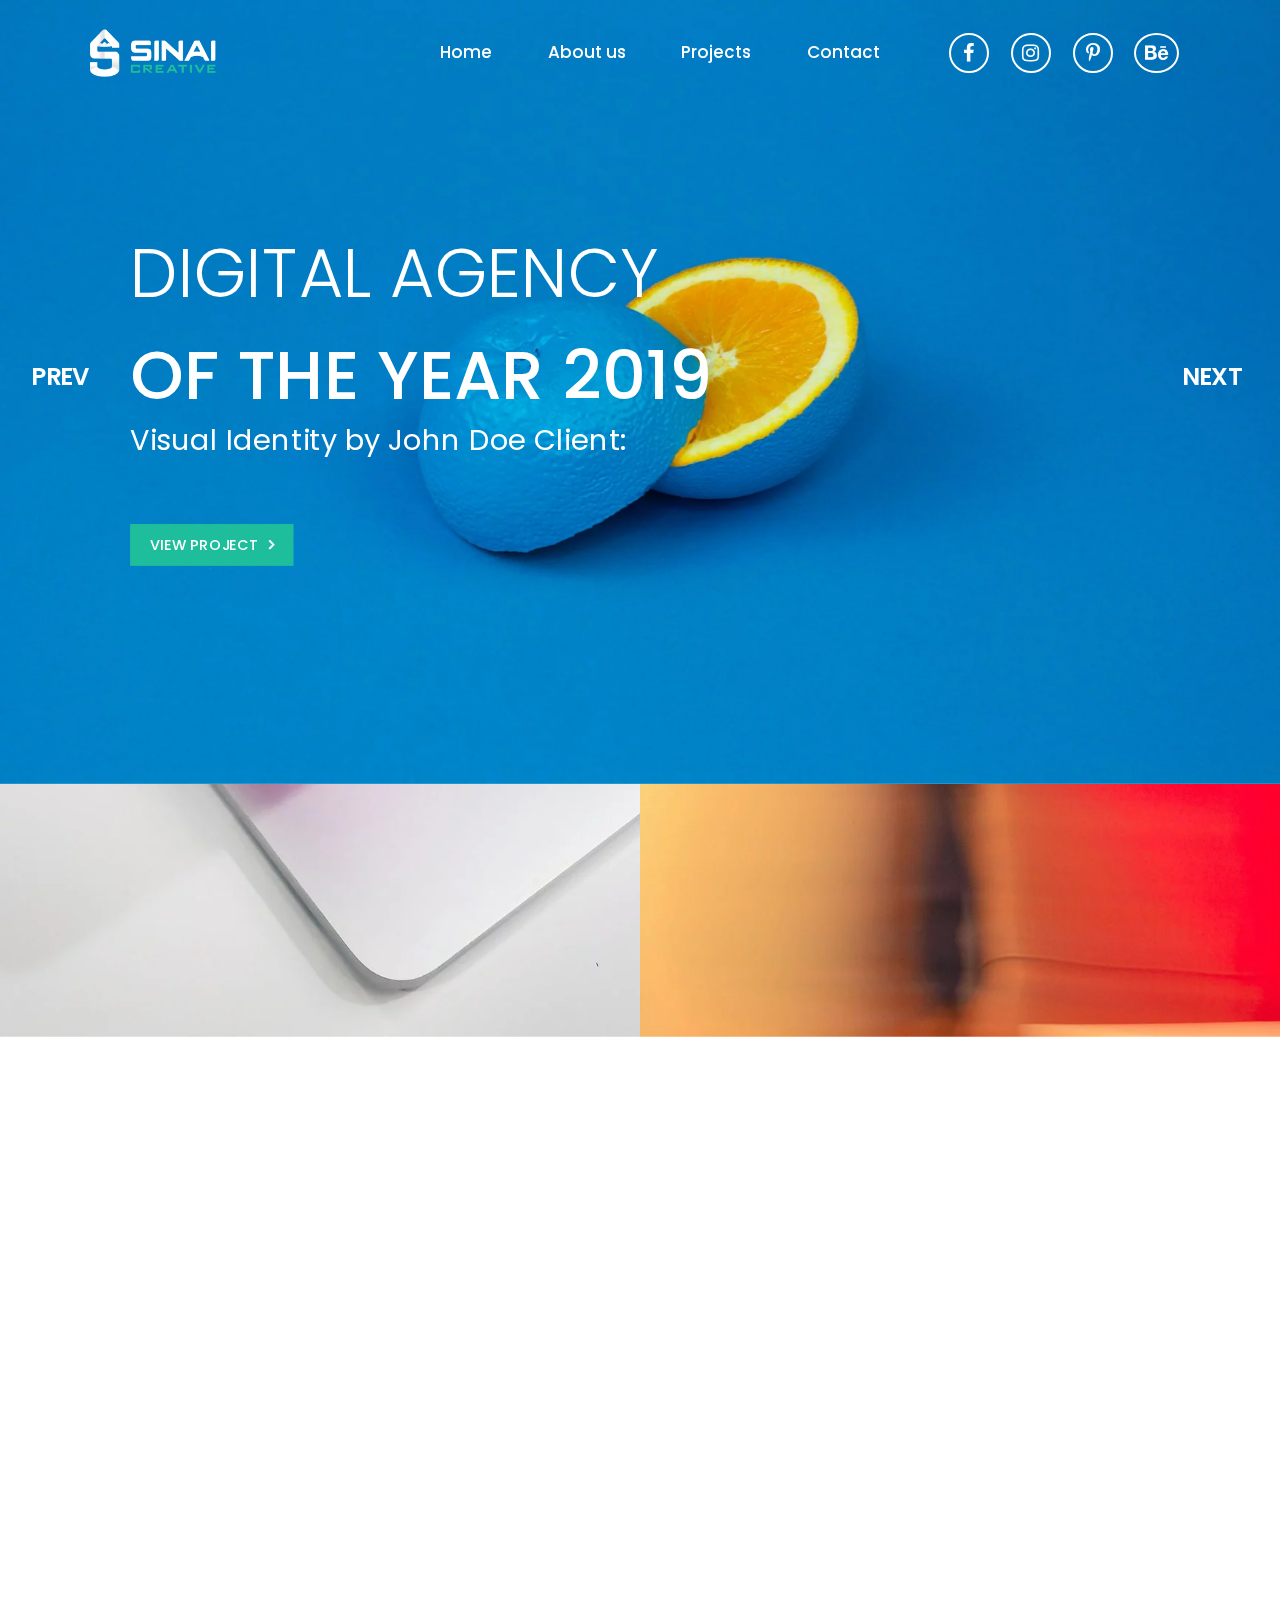
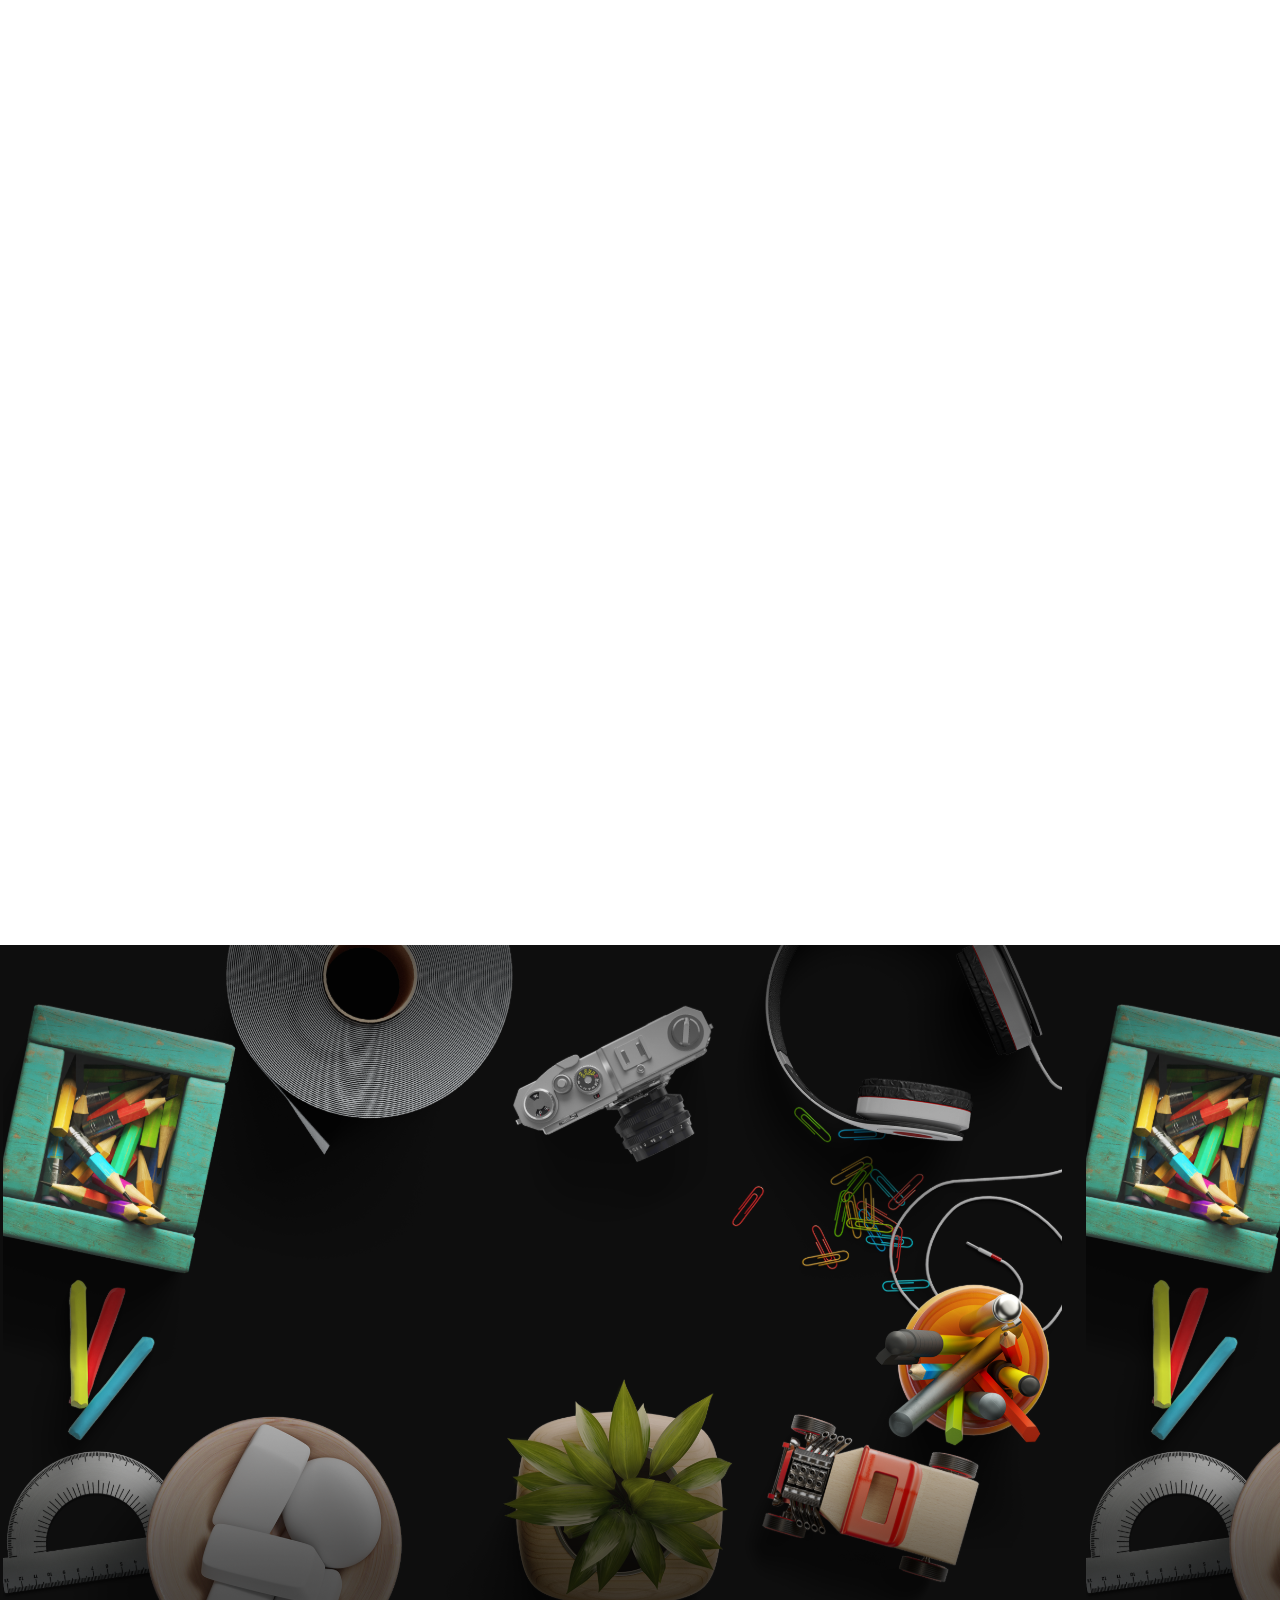
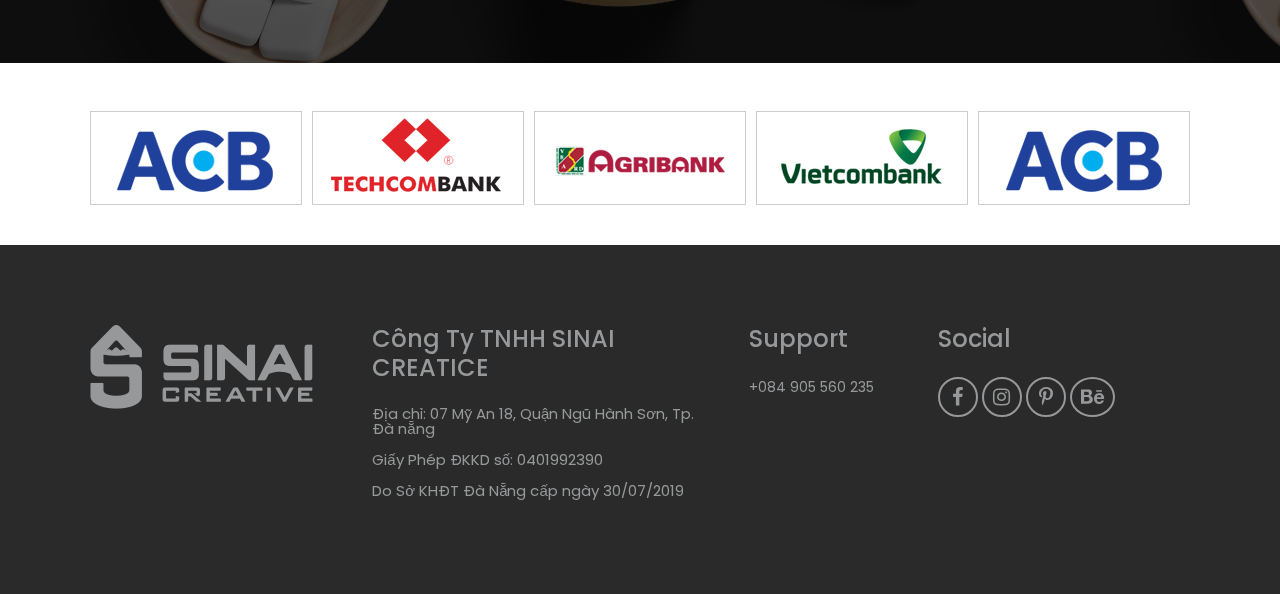
<file: index.html>
<!DOCTYPE html>
<html>
<head>
	<title>shotgear</title>
	<link rel="icon" href="favicon.ico">
	<meta name="viewport" content="width=device-width, initial-scale=1.0, maximum-scale=1.0, user-scalable=no">
	<link rel="stylesheet" href="https://cdnjs.cloudflare.com/ajax/libs/font-awesome/4.7.0/css/font-awesome.min.css">	
	<link href="https://fonts.googleapis.com/css?family=Poppins:300,400,500,600&display=swap" rel="stylesheet">
	<link rel="stylesheet" href="bootstrap.min.css">
	<link rel="stylesheet" type="text/css" href="mmenu.css">
	<link rel="stylesheet" type="text/css" href="animate.css">
	<link rel="stylesheet" type="text/css" href="style.css">
	<script src="jquery-1.11.3.min.js" type="text/javascript"></script>
	<script type="text/javascript" src="wow.min.js"></script>
	<script>
		new WOW().init();
	</script>
	<script src="bootstrap.min.js"></script>
	<script type="text/javascript" src="jquery.mmenu.min.all.js"></script>
	<script type="text/javascript" src="jarallax.min.js"></script>
	<script type="text/javascript" src="jarallax-video.min.js"></script>
	<link rel="stylesheet" href="owl.theme.default.min.css">
	<link rel="stylesheet" href="owl.carousel.min.css">
</head>
<body>
	<div class="preloading d-flex justify-content-center align-items-center">
		<div class="loader">
			<div class="dot dot1"></div>
			<div class="dot dot2"></div>
			<div class="dot dot3"></div>
			<div class="dot dot4"></div>
		</div>
	</div>
	<div class="wrapper">
		<header class="header">
			<div class="slider-header">
				<div class="content-fluid header_top" id="myHeader" >
					<div class="row align-items-center">
						<div class="col-md-2 col-lg-3">
							<div class="header-logo">
								<a href="index.html"><img src="logo.png" alt=""></a>
							</div>
						</div>
						<div class="col-md-7 col-lg-6">
							<div class="header-menu">
								<ul class="d-flex justify-content-around mb-0">
									<li><a href="index.html">Home</a></li>
									<li><a href="about_us.html">About us</a></li>
									<li><a href="elements.html">Projects</a></li>
									<li><a href="contact.html">Contact</a></li>
								</ul>
							</div>
						</div>
						<div class="col-md-3 col-lg-3 Social d-flex justify-content-around">
							<a href="https://www.facebook.com/Sinai-Creative-416743718962292/" target="_blank"><i class="fa fa-facebook"></i></a>
							<a href="" target="_blank"><i class="fa fa-instagram"></i></a>
							<a href="" target="_blank"><i class="fa fa-pinterest-p"></i></a>
							<a href="https://www.behance.net/fuongmedia" target="_blank"><i class="fa fa-behance"></i></a>
						</div>
					</div>
				</div>
				<div id="jssor_1">
					<div data-u="slides" class="slider-data">
						<div>
							<img data-u="image" src="slider1.png" />
							<div data-t="3" class="caption-slider"><span>Digital Agency</span><br>of the year 2019
								<p>Visual Identity by John Doe Client: </p>
								<a href="" class="view">View Project <i class="fa fa-angle-right"></i></a>
							</div>
						</div>
						<div>
							<img data-u="image" src="slider2.png" />
							<div data-t="3" class="caption-slider"><span>Digital Agency</span><br>of the year 2019
								<p>Visual Identity by John Doe Client: </p>
								<a href="" class="view">View Project <i class="fa fa-angle-right"></i></a>
							</div>
						</div>
						<div>
							<img data-u="image" src="banner1.png" />
							<div data-t="3" class="caption-slider"><span>Digital Agency</span><br>of the year 2019
								<p>Visual Identity by John Doe Client: </p>
								<a href="" class="view">View Project <i class="fa fa-angle-right"></i></a>
							</div>
						</div>
					</div>
					<!-- Bullet Navigator -->
					<div data-u="arrowleft" class="jssora053" style="width:55px;height:55px;top:0px;left:25px;" data-autocenter="2" data-scale="0.75" data-scale-left="0.75">prev</div>
					<div data-u="arrowright" class="jssora053" style="width:55px;height:55px;top:0px;right:25px;" data-autocenter="2" data-scale="0.75" data-scale-right="0.75">next</div>
				</div>
			</div>
		</header>
		<section id="main">
			<div class="box-center">
				<div class="row">
					<div class="col-md-6 col-lg-6 d-flex align-items-center text-center bg-left jarallax">
						<a href="">Agency</a>
					</div>
					<div class="col-md-6 col-lg-6 d-flex align-items-center text-center bg-right jarallax">
						<a href="">What We Do?</a>
					</div>
				</div>
			</div>
			<div class="tab-pixel">
				<div class="box-content">
					<div class="title text-center wow fadeInUp" data-wow-delay="100ms">
						<h2>Projects</h2>
					</div>
					<ul class="nav nav-tabs justify-content-center align-items-center border-0 pt-5 wow fadeInUp" data-wow-delay="200ms" role="tablist">
						<li class="nav-item">
							<a class="nav-link active" data-toggle="tab" href="#All_Projects">All Projects</a>
						</li>
						<li class="nav-item">
							<a class="nav-link" data-toggle="tab" href="#Visual">Visual</a>
						</li>
						<li class="nav-item">
							<a class="nav-link" data-toggle="tab" href="#Advertising">Advertising</a>
						</li>
						<li class="nav-item">
							<a class="nav-link" data-toggle="tab" href="#Web_Development">Web Development</a>
						</li>
					</ul>
				</div>
				<div class="tab-content">
					<div id="All_Projects" class="tab-pane active"><br>
						<div class="row">
							<div class="col-md-6 col-lg-4 px-0">
								<div class="box-modal  wow fadeInUp" data-wow-delay="0.2s">
									<a href="detail.html" title=""><img src="img-tab1.png" class="w-100 zoom"></a>
									<!-- The Modal -->
									<div class="modal" id="myModal-1">
										<div class="modal-dialog">
											<div class="modal-content">
												<!-- Modal Header -->
												<div class="modal-header">
													<button type="button" class="close" data-dismiss="modal">&times;</button>
												</div>
												<!-- Modal body -->
												<div class="modal-body">
													<a href="detail.html" title=""><img src="img-tab1.png" class="w-100"></a>
												</div>
											</div>
										</div>
									</div>
								</div>
							</div>
							<div class="col-md-6 col-lg-4 px-0">
								<div class="box-modal  wow fadeInUp" data-wow-delay="0.4s">
									<a href="detail.html" title=""><img src="img-tab2.png" class="w-100 zoom"></a>
									<!-- The Modal -->
									<div class="modal" id="myModal-2">
										<div class="modal-dialog">
											<div class="modal-content">
												<!-- Modal Header -->
												<div class="modal-header">
													<button type="button" class="close" data-dismiss="modal">&times;</button>
												</div>
												<!-- Modal body -->
												<div class="modal-body">
													<a href="detail.html" title=""><img src="img-tab2.png" class="w-100"></a>
												</div>
											</div>
										</div>
									</div>
								</div>
							</div>
							<div class="col-md-6 col-lg-4 px-0">
								<div class="box-modal  wow fadeInUp" data-wow-delay="0.6s" >
									<a href="detail.html" title=""><img src="img-tab3.png" class="w-100 zoom"></a>
									<!-- The Modal -->
									<div class="modal" id="myModal-3">
										<div class="modal-dialog">
											<div class="modal-content">
												<!-- Modal Header -->
												<div class="modal-header">
													<button type="button" class="close" data-dismiss="modal">&times;</button>
												</div>
												<!-- Modal body -->
												<div class="modal-body">
													<a href="detail.html" title=""><img src="img-tab3.png" class="w-100"></a>
												</div>
											</div>
										</div>
									</div>
								</div>
							</div>
							<div class="col-md-6 col-lg-4 px-0">
								<div class="box-modal  wow fadeInUp" data-wow-delay="0.6s" >
									<a href="detail.html" title=""><img src="daisy.png" class="w-100 zoom"></a>
									<!-- The Modal -->
									<div class="modal" id="myModal-3">
										<div class="modal-dialog">
											<div class="modal-content">
												<!-- Modal Header -->
												<div class="modal-header">
													<button type="button" class="close" data-dismiss="modal">&times;</button>
												</div>
												<!-- Modal body -->
												<div class="modal-body">
													<a href="detail.html" title=""><img src="img-tab3.png" class="w-100"></a>
												</div>
											</div>
										</div>
									</div>
								</div>
							</div>
						</div>
					</div>
					<div id="Visual" class="tab-pane fade"><br>
						<div class="row">
							<div class="col-md-6 col-lg-4 px-0">
								<div class="box-modal wow fadeInUp" data-wow-delay="0.2s">
									<a href="detail.html" title=""><img src="img-tab1.png" class="w-100 zoom"></a>
									<!-- The Modal -->
									<div class="modal" id="myModal-4">
										<div class="modal-dialog">
											<div class="modal-content">
												<!-- Modal Header -->
												<div class="modal-header">
													<button type="button" class="close" data-dismiss="modal">&times;</button>
												</div>
												<!-- Modal body -->
												<div class="modal-body">
													<a href="detail.html" title=""><img src="img-tab1.png" class="w-100"></a>
												</div>
											</div>
										</div>
									</div>
								</div>
							</div>
						</div>
					</div>
					<div id="Advertising" class="tab-pane fade"><br>
						<div class="row">
							<div class="col-md-6 col-lg-4 px-0">
								<div class="box-modal wow fadeInUp" data-wow-delay="0.4s">
									<a href="detail.html" title=""><img src="img-tab2.png" class="w-100 zoom"></a>
									<!-- The Modal -->
									<div class="modal" id="myModal-5">
										<div class="modal-dialog">
											<div class="modal-content">
												<!-- Modal Header -->
												<div class="modal-header">
													<button type="button" class="close" data-dismiss="modal">&times;</button>
												</div>
												<!-- Modal body -->
												<div class="modal-body">
													<a href="detail.html" title=""><img src="img-tab2.png" class="w-100"></a>
												</div>
											</div>
										</div>
									</div>
								</div>
							</div>
						</div>
					</div>
					<div id="Web_Development" class="tab-pane fade"><br>
						<div class="row">
							<div class="col-md-6 col-lg-4 px-0">
								<div class="box-modal wow fadeInUp" data-wow-delay="0.6s">
									<a href="detail.html" title=""><img src="img-tab3.png" class="w-100 zoom"></a>
									<!-- The Modal -->
									<div class="modal" id="myModal-6">
										<div class="modal-dialog">
											<div class="modal-content">
												<!-- Modal Header -->
												<div class="modal-header">
													<button type="button" class="close" data-dismiss="modal">&times;</button>
												</div>
												<!-- Modal body -->
												<div class="modal-body">
													<a href="detail.html" title=""><img src="img-tab3.png" class="w-100"></a>
												</div>
											</div>
										</div>
									</div>
								</div>
							</div>
						</div>
					</div>
				</div>
			</div>
			<div class="contact-bottom pb-5 " style="background-image: url('background-contact-black.png'); ">
				<div class="box-content">
					<div class="row justify-content-center">
						<div class="col-lg-8">
							<div class="title text-center pb-5 wow fadeInUp" data-wow-delay="100ms">
								<h2 style="color: white">Get In Touch</h2>
								<img src="img-title.png" alt="">
							</div>
							<form class="text-center">
								<input type="text" class="form-control wow fadeInUp" data-wow-delay="100ms" name="name" placeholder="Name" required="">
								<input type="email" class="form-control wow fadeInUp" data-wow-delay="300ms" name="email" placeholder="E-mail" required="">
								<input type="text" class="form-control wow fadeInUp" data-wow-delay="500ms" name="subject" placeholder="Subject" required="">
								<textarea cols="5" class="form-control wow fadeInUp" data-wow-delay="700ms" rows="7" name="message" placeholder="Message"></textarea>
								<button type="submit" class="wow fadeInUp" data-wow-delay="900ms">send message <i class="fa fa-angle-right"></i></button>
							</form>
						</div>
					</div>
				</div>
			</div>
			<div class="partner">
				<div class="box-content">
					<div class="owl-carousel owl-theme slider-partner pt-5 pb-3">
						<div class="item d-flex justify-content-center">
							<img src="partner1.png" alt="" class="w-100">
						</div>
						<div class="item d-flex justify-content-center">
							<img src="partner2.png" alt="" class="w-100">
						</div>
						<div class="item d-flex justify-content-center">
							<img src="partner3.png" alt="" class="w-100">
						</div>
						<div class="item d-flex justify-content-center">
							<img src="partner4.png" alt="" class="w-100">
						</div>
						<div class="item d-flex justify-content-center">
							<img src="partner1.png" alt="" class="w-100">
						</div>
						<div class="item d-flex justify-content-center">
							<img src="partner2.png" alt="" class="w-100">
						</div>
					</div>
				</div>
			</div>
		</section>
		<footer class="footer mt-4">
			<div class="content-fluid">
				<div class="row footer-top">
					<div class="col-md-8 col-lg-3">
						<a href=""><img src="logo-footer.png" alt=""></a>
					</div>
					<div class="col-md-6 col-lg-4">
						<h4>Công Ty TNHH SINAI CREATICE</h4>
						<p>Địa chỉ:  07 Mỹ An 18, Quận Ngũ Hành Sơn, Tp. Đà nẵng</p>
						<p>Giấy Phép ĐKKD số: 0401992390</p> 
						<p>Do Sở KHĐT Đà Nẵng cấp ngày 30/07/2019</p>
						
					</div>
					<div class="col-md-6 col-lg-2">
						<h4>Support</h4>
						<div class="Social">
							<a href="tel:01 251 332 331">+084 905 560 235</a>
						</div>
					</div>
					<div class="col-md-6 col-lg-3">
						<h4>Social</h4>
						<div class="Social footer-social">
							<a href="https://www.facebook.com/Sinai-Creative-416743718962292/" target="_blank"><i class="fa fa-facebook"></i></a>
							<a href="" target="_blank"><i class="fa fa-instagram"></i></a>
							<a href="" target="_blank"><i class="fa fa-pinterest-p"></i></a>
							<a href="https://www.behance.net/fuongmedia" target="_blank"><i class="fa fa-behance"></i></a>
						</div>
					</div>
				</div>
			</div>
			<div id="stop" class="scrollTop position-fixed">
				<span><a href=""><i class="fa fa-angle-up"></i>top</a></span>
			</div>
		</footer>
	</div>
	<script type="text/javascript" src="owl.carousel.js"></script>
	<script type="text/javascript" src="carousel.js"></script>
	<script type="text/javascript" src="jssor.slider-27.5.0.min.js"></script>
	<script type="text/javascript" src="jssor-slider.js"></script>
	<script type="text/javascript" src="main.js"></script>
</body>
</html>
</file>
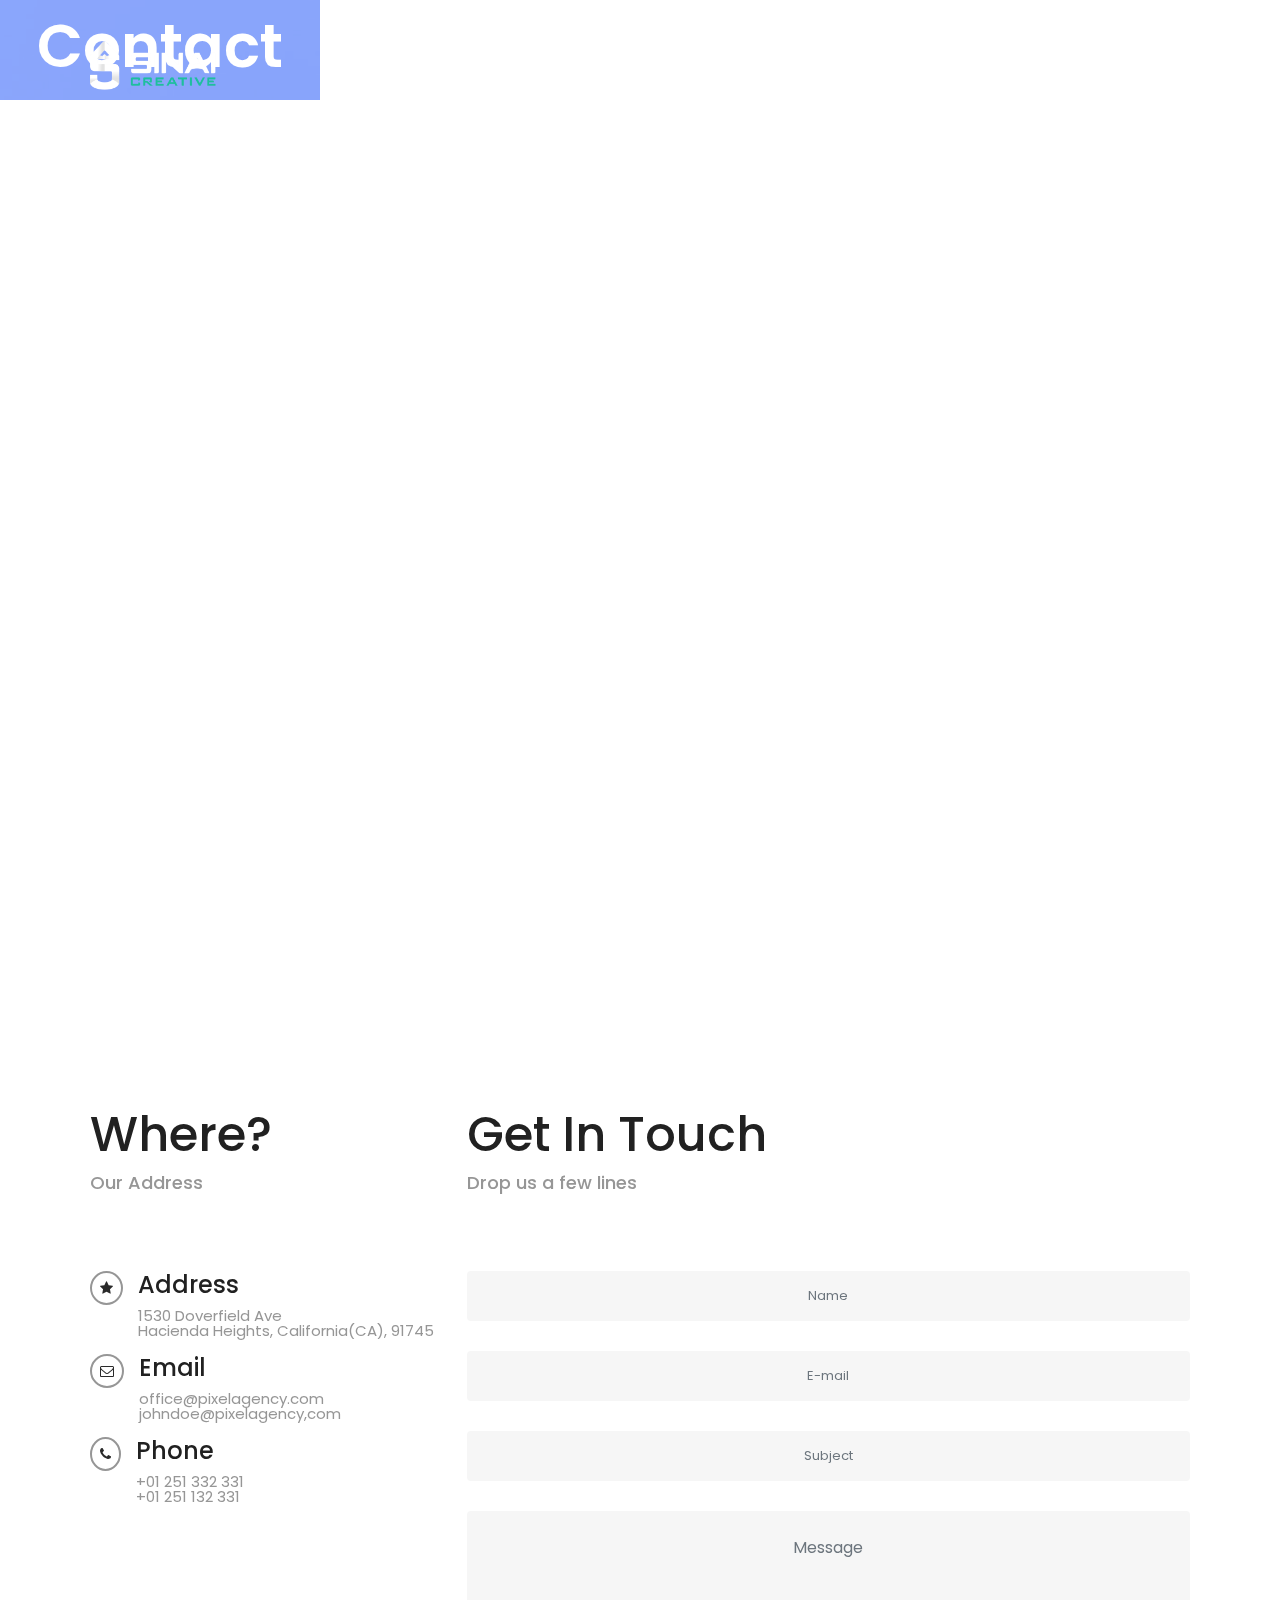
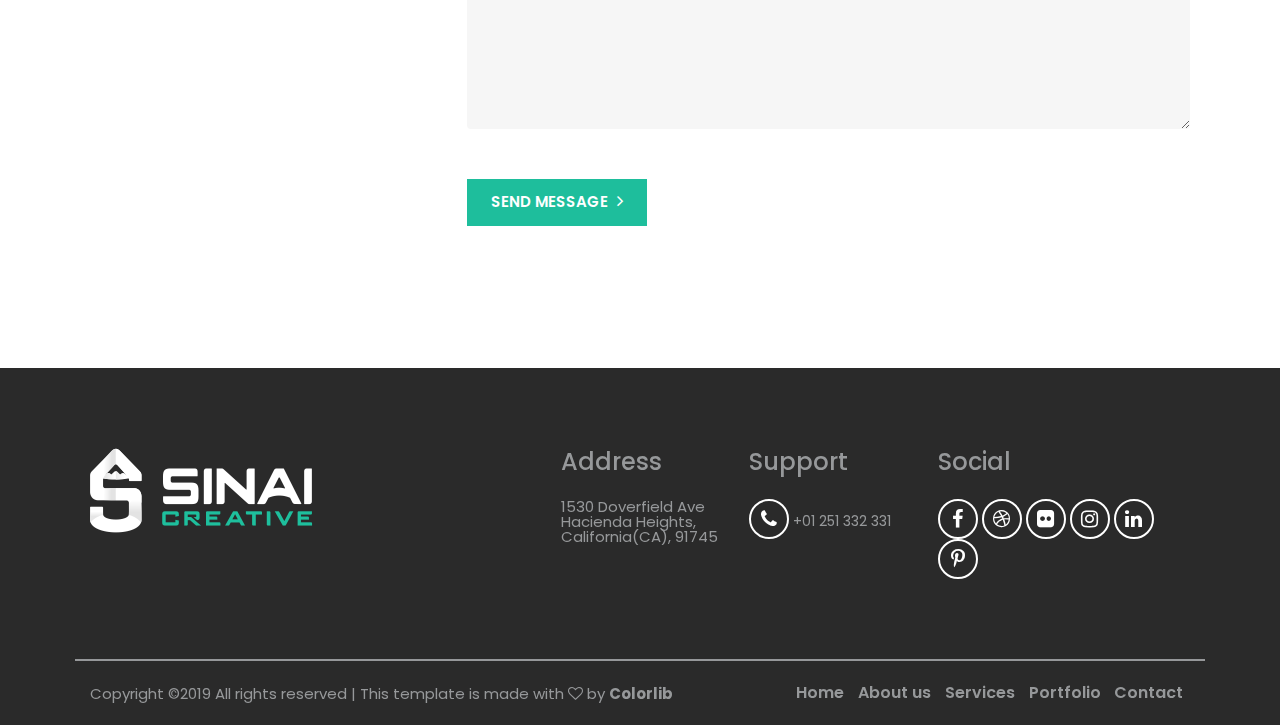
<file: contact.html>
<!DOCTYPE html>
<html>
<head>
	<title>shotgear</title>
	<link rel="icon" href="favicon.ico">
	<meta name="viewport" content="width=device-width, initial-scale=1.0, maximum-scale=1.0, user-scalable=no">
	<link rel="stylesheet" href="https://cdnjs.cloudflare.com/ajax/libs/font-awesome/4.7.0/css/font-awesome.min.css">
	<link href="https://fonts.googleapis.com/css?family=Poppins:300,400,500,600&display=swap" rel="stylesheet">
	<link rel="stylesheet" href="owl.carousel.min.css">
	<link rel="stylesheet" href="owl.theme.default.min.css">
	<link rel="stylesheet" href="bootstrap.min.css">
	<link type="text/css" rel="stylesheet" href="mmenu.css" />
	<link rel="stylesheet" type="text/css" href="style.css">
	<script src="jquery-1.11.3.min.js" type="text/javascript"></script>
	<script type="text/javascript" src="jquery.mmenu.min.all.js"></script>
	<script src="bootstrap.min.js"></script>
	<script type="text/javascript" src="jarallax.min.js"></script>
	<script type="text/javascript" src="jarallax-video.min.js"></script>
</head>
<body>
	<div class="wrapper">
		<div class="preloading d-flex justify-content-center align-items-center">
			<div class="loader">
				<div class="dot dot1"></div>
				<div class="dot dot2"></div>
				<div class="dot dot3"></div>
				<div class="dot dot4"></div>
			</div>
		</div>
		<header class="header">
			<div class="content-fluid header_top" id="myHeader" >
				<div class="row align-items-center">
					<div class="col-md-2 col-lg-3">
						<div class="header-logo">
							<a href="index.html"><img src="logo.png" alt=""></a>
						</div>
					</div>
					<div class="col-md-7 col-lg-6">
						<div class="header-menu">
							<ul class="d-flex justify-content-around mb-0">
								<li><a href="index.html">Home</a></li>
								<li><a href="about_us.html">About</a></li>
								<li><a href="services.html">Service</a></li>
								<li class="position-relative">
									<a href="pages.html">Pages <i class="fa fa-angle-down"></i></a>
									<ul class="sub-menu">
										<li><a href="index.html">Home</a></li>
										<li><a href="about_us.html">About Us</a></li>
										<li class="position-relative"><a href="services.html">Services <i class="fa fa-angle-right"></i></a>
											<ul class="sub-menu">
												<li><a href="index.html">Home</a></li>
												<li class="position-relative"><a href="about_us.html">About Us <i class="fa fa-angle-right"></i></a>
													<ul class="sub-menu">
														<li><a href="index.html">Home</a></li>
														<li><a href="about_us.html">About Us</a></li>
														<li><a href="services.html">Services</a></li>
														<li><a href="">Portfolio</a></li>
														<li><a href="contact.html">Contact</a></li>
														<li><a href="elements.html">Elements</a></li>
													</ul>
												</li>
												<li><a href="services.html">Services</a></li>
												<li><a href="">Portfolio</a></li>
												<li><a href="contact.html">Contact</a></li>
												<li><a href="elements.html">Elements</a></li>
											</ul>
										</li>
										<li><a href="">Portfolio</a></li>
										<li><a href="contact.html">Contact</a></li>
										<li><a href="elements.html">Elements</a></li>
									</ul>
								</li>
								<li><a href="">Mega <i class="fa fa-angle-down"></i></a>
									<div class="row">
										<div class="col-3">
											<ul>
												<li><a href="index.html">Home</a></li>
												<li><a href="about_us.html">About Us</a></li>
												<li><a href="services.html">Services</a></li>
												<li><a href="">Portfolio</a></li>
												<li><a href="contact.html">Contact</a></li>
												<li><a href="elements.html">Elements</a></li>
											</ul>
										</div>
										<div class="col-3">
											<ul>
												<li><a href="index.html">Home</a></li>
												<li><a href="about_us.html">About Us</a></li>
												<li><a href="services.html">Services</a></li>
												<li><a href="">Portfolio</a></li>
												<li><a href="contact.html">Contact</a></li>
												<li><a href="elements.html">Elements</a></li>
											</ul>
										</div>
										<div class="col-3">
											<ul>
												<li><a href="index.html">Home</a></li>
												<li><a href="about_us.html">About Us</a></li>
												<li><a href="services.html">Services</a></li>
												<li><a href="">Portfolio</a></li>
												<li><a href="contact.html">Contact</a></li>
												<li><a href="elements.html">Elements</a></li>
											</ul>
										</div>
										<div class="col-3">
											<ul>
												<li><a href="index.html">Home</a></li>
												<li><a href="about_us.html">About Us</a></li>
												<li><a href="services.html">Services</a></li>
												<li><a href="">Portfolio</a></li>
												<li><a href="contact.html">Contact</a></li>
												<li><a href="elements.html">Elements</a></li>
											</ul>
										</div>
									</div>
								</li>
								<li><a href="contact.html">Contact</a></li>
							</ul>
						</div>
					</div>
					<div class="col-md-3 col-lg-3 Social d-flex justify-content-around">
						<a href="" target="_blank"><i class="fa fa-facebook"></i></a>
						<a href="" target="_blank"><i class="fa fa-dribbble"></i></a>
						<a href="" target="_blank"><i class="fa fa-flickr"></i></a>
						<a href="" target="_blank"><i class="fa fa-instagram"></i></a>
						<a href="" target="_blank"><i class="fa fa-linkedin"></i></a>
						<a href="" target="_blank"><i class="fa fa-pinterest-p"></i></a>
					</div>
				</div>
			</div>
		</header>
		<section id="main">
			<div class="breadcrumb-content">
				<div class="breadcrumb-item d-flex align-items-center justify-content-center jarallax">
					<div class="box-content">
						<h2>Contact</h2>
					</div>
				</div>
			</div>
			<iframe src="https://www.google.com/maps/embed?pb=!1m18!1m12!1m3!1d22236.40558254599!2d-118.25292394686001!3d34.057682914027104!2m3!1f0!2f0!3f0!3m2!1i1024!2i768!4f13.1!3m3!1m2!1s0x80c2c75ddc27da13%3A0xe22fdf6f254608f4!2z4Kay4Ka4IOCmj-CmnuCnjeCmnOCnh-CmsuCnh-CmuCwg4KaV4KeN4Kav4Ka-4Kay4Ka_4Kar4KeL4Kaw4KeN4Kao4Ka_4Kav4Ka84Ka-LCDgpq7gpr7gprDgp43gppXgpr_gpqgg4Kav4KeB4KaV4KeN4Kak4Kaw4Ka-4Ka34KeN4Kaf4KeN4Kaw!5e0!3m2!1sbn!2sbd!4v1532328708137" width="100%" height="800" style="border:0" allowfullscreen=""></iframe>
			<div class="box-contact">
				<div class="box-content">
					<div class="row">
						<div class="col-lg-4">
							<h2>Where?</h2>
							<h6>Our Address</h6>
							<div class="caption-contact d-flex">
								<div class="icon-contact">
									<i class="fa fa-star"></i>
								</div>
								<div>
									<h4>Address</h4>
									<p>1530 Doverfield Ave<br> Hacienda Heights, California(CA), 91745</p>
								</div>
							</div>
							<div class="caption-contact d-flex">
								<div class="icon-contact">
									<i class="fa fa-envelope-o"></i>
								</div>
								<div>
									<h4>Email</h4>
									<p>office@pixelagency.com <br>johndoe@pixelagency,com</p>
								</div>
							</div>
							<div class="caption-contact d-flex">
								<div class="icon-contact">
									<i class="fa fa-phone"></i>
								</div>
								<div>
									<h4>Phone</h4>
									<p>+01 251 332 331<br>+01 251 132 331</p>
								</div>
							</div>
						</div>
						<div class="col-lg-8">
							<h2>Get In Touch</h2>
							<h6>Drop us a few lines</h6>
							<div class="contact-bottom pb-5 ">
								<form>
									<input type="text" class="form-control" name="name" placeholder="Name" required="">
									<input type="email" class="form-control" name="email" placeholder="E-mail" required="">
									<input type="text" class="form-control" name="subject" placeholder="Subject" required="">
									<textarea cols="5" class="form-control" rows="7" name="message" placeholder="Message"></textarea>
									<button type="submit">send message <i class="fa fa-angle-right"></i></button>
								</form>
							</div>
						</div>
					</div>
				</div>
			</div>
		</section>
		<footer class="footer mt-4">
			<div class="content-fluid">
				<div class="row footer-top">
					<div class="col-md-6 col-lg-5">
						<a href=""><img src="logo.png" alt=""></a>
					</div>
					<div class="col-md-6 col-lg-2">
						<h4>Address</h4>
						<p>1530 Doverfield Ave Hacienda Heights, California(CA), 91745</p>
					</div>
					<div class="col-md-6 col-lg-2">
						<h4>Support</h4>
						<div class="Social">
							<a href="tel:01 251 332 331"><i class="fa fa-phone"></i> +01 251 332 331</a>
						</div>
					</div>
					<div class="col-md-6 col-lg-3">
						<h4>Social</h4>
						<div class="Social">
							<a href="" target="_blank"><i class="fa fa-facebook"></i></a>
							<a href="" target="_blank"><i class="fa fa-dribbble"></i></a>
							<a href="" target="_blank"><i class="fa fa-flickr"></i></a>
							<a href="" target="_blank"><i class="fa fa-instagram"></i></a>
							<a href="" target="_blank"><i class="fa fa-linkedin"></i></a>
							<a href="" target="_blank"><i class="fa fa-pinterest-p"></i></a>
						</div>
					</div>
				</div>
				<div class="row copyright">
					<div class="col-md-6 col-lg-7">
						<p class="mb-0">Copyright ©2019 All rights reserved | This template is made with <i class="fa fa-heart-o"></i>  by <a href="">Colorlib</a></p>
					</div>
					<div class="col-md-6 col-lg-5">
						<ul class="menu-footer d-flex justify-content-around mb-0">
							<li><a href="">Home</a></li>
							<li><a href="">About us</a></li>
							<li><a href="">Services</a></li>
							<li><a href="">Portfolio</a></li>
							<li><a href="">Contact</a></li>
						</ul>
					</div>
				</div>
			</div>
			<div id="stop" class="scrollTop position-fixed">
				<span><a href=""><i class="fa fa-angle-up"></i>top</a></span>
			</div>
		</footer>
		<div class="header-sm Fixed clearfix d-none position-fixed header_top" id="myHeader">
			<div class="logo position-absolute animated">
				<a href=""><img src="logo.png" alt=""></a>
			</div>
			<a id="hamburger" href="#menu"><span></span></a>
		</div>
		<nav id="menu">
			<ul>
				<li><a href="index.html">Home</a></li>
				<li><a href="about_us.html">About</a></li>
				<li>
					<a href="services.html">Service</a>
					<ul class="sub-menu">
						<li><a href="index.html">Home</a></li>
						<li>
							<a href="about_us.html">About Us</a>
							<ul class="sub-menu">
								<li><a href="index.html">Home</a></li>
								<li><a href="about_us.html">About Us</a></li>
								<li><a href="services.html">Services</a></li>
								<li><a href="">Portfolio</a></li>
								<li><a href="contact.html">Contact</a></li>
								<li><a href="elements.html">Elements</a></li>
							</ul>
						</li>
						<li><a href="services.html">Services</a></li>
						<li><a href="">Portfolio</a></li>
						<li><a href="contact.html">Contact</a></li>
						<li><a href="elements.html">Elements</a></li>
					</ul>
				</li>
				<li><a href="pages.html">Pages</a></li>
				<li><a href="">Portfolio</a></li>
				<li><a href="">Mega</a></li>
				<li class=" mm-selected "><a href="contact.html">Contact</a></li>
			</ul>		
		</nav>
	</div>
</div>
<script type="text/javascript" src="jssor.slider-27.5.0.min.js"></script>
<script type="text/javascript" src="owl.carousel.js"></script>
<script type="text/javascript" src="main.js"></script>
</body>
</html>
</file>
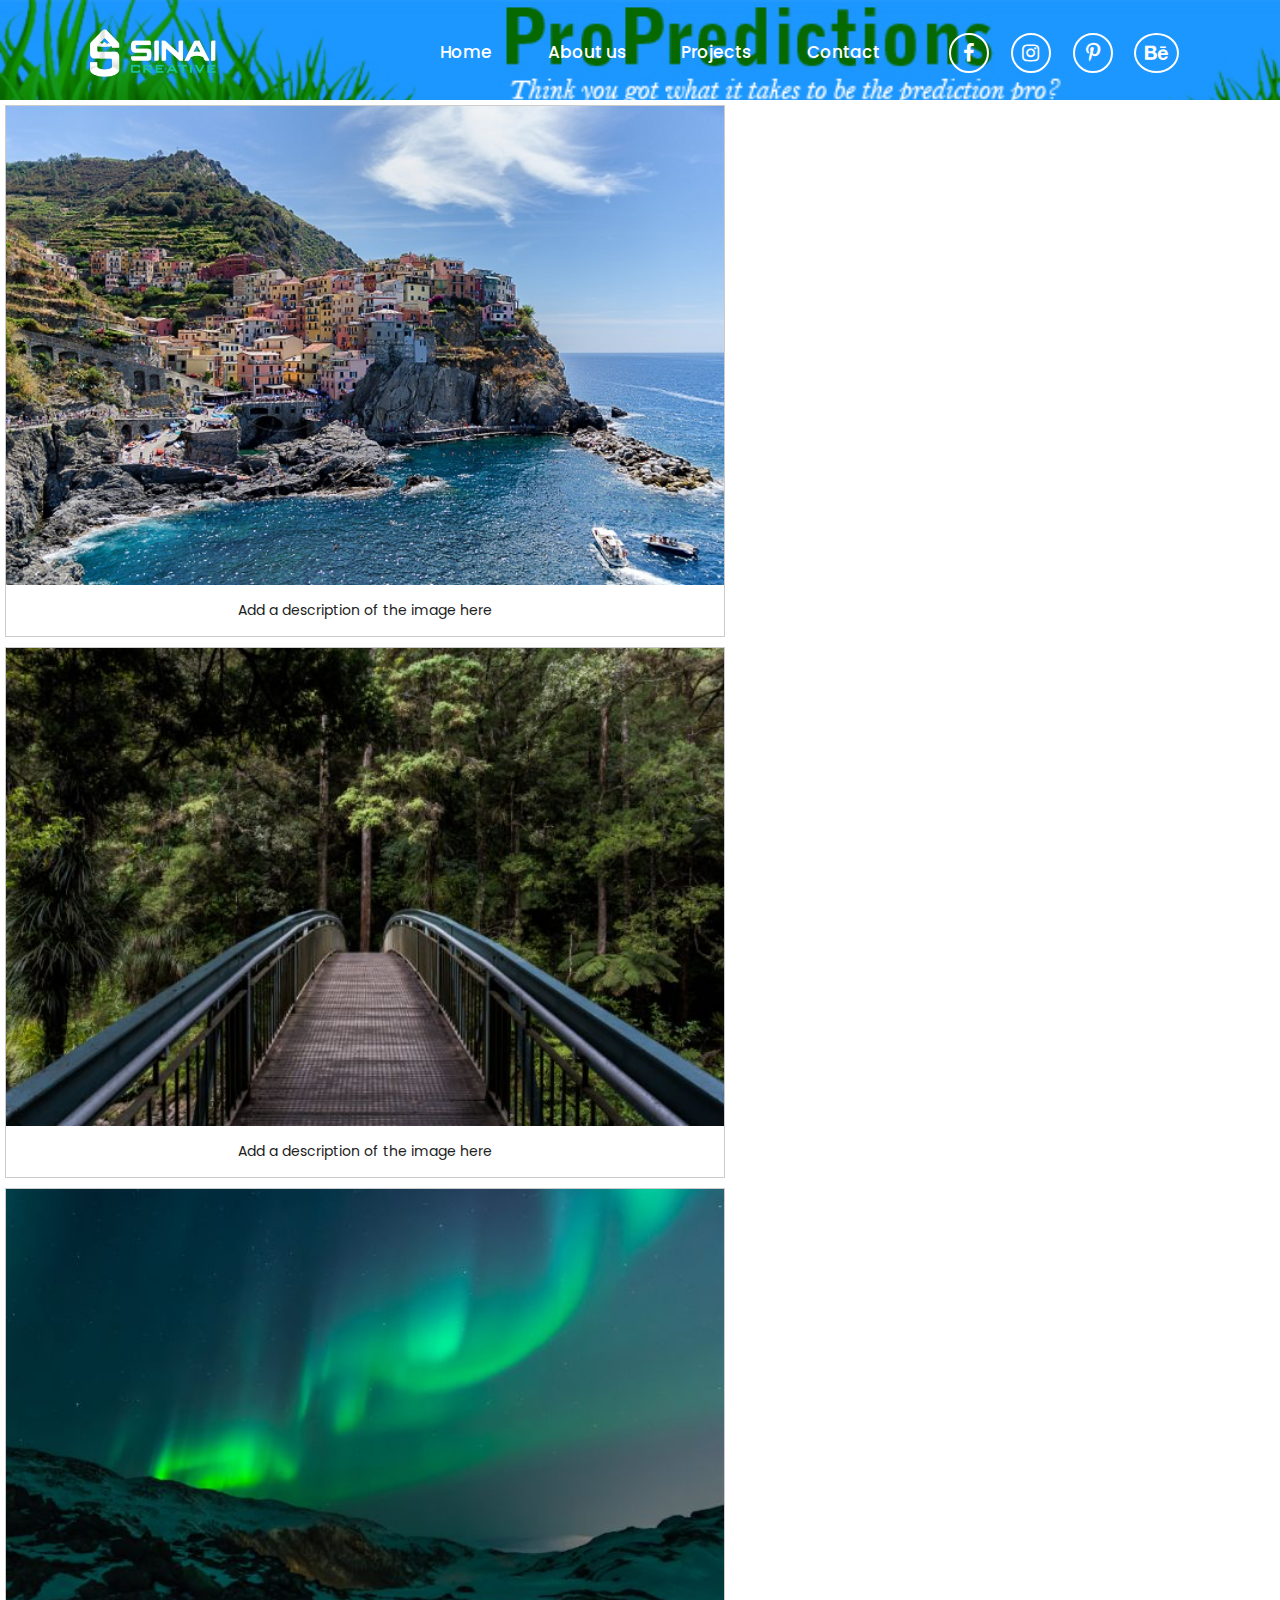
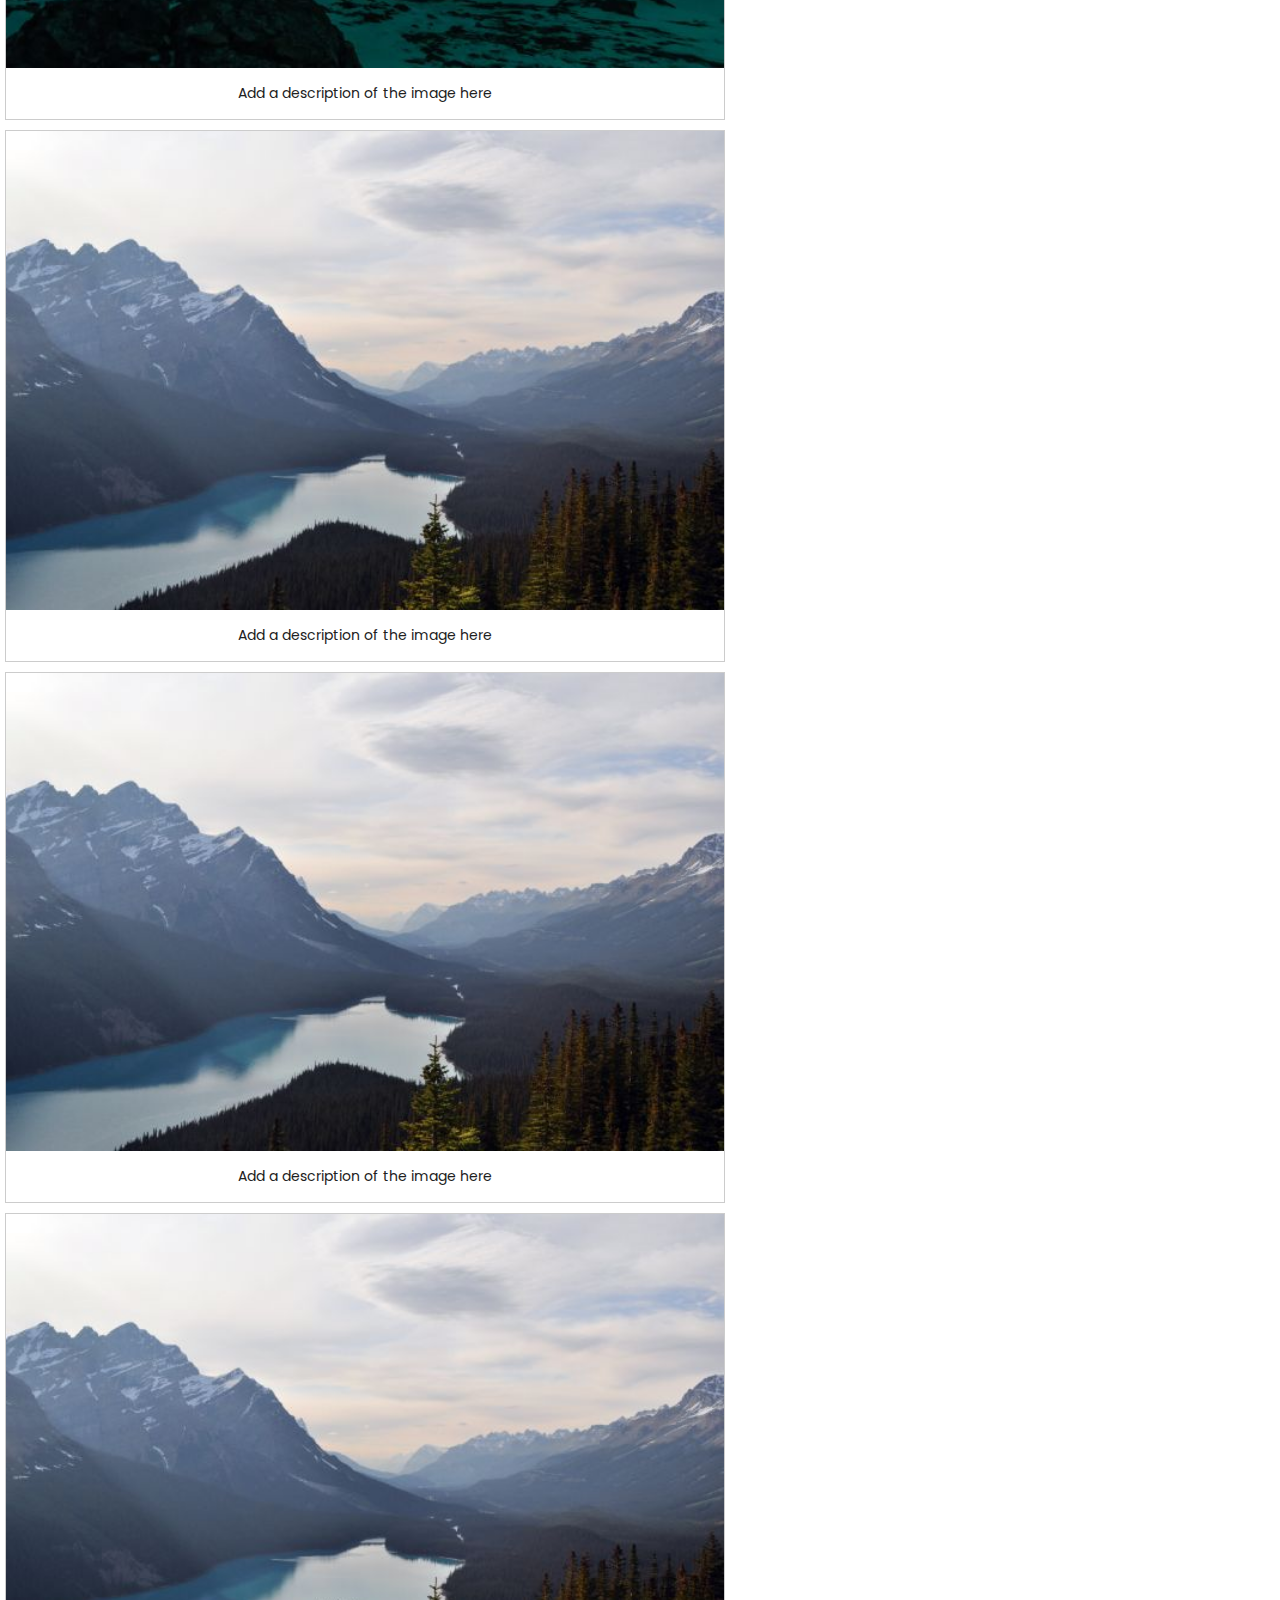
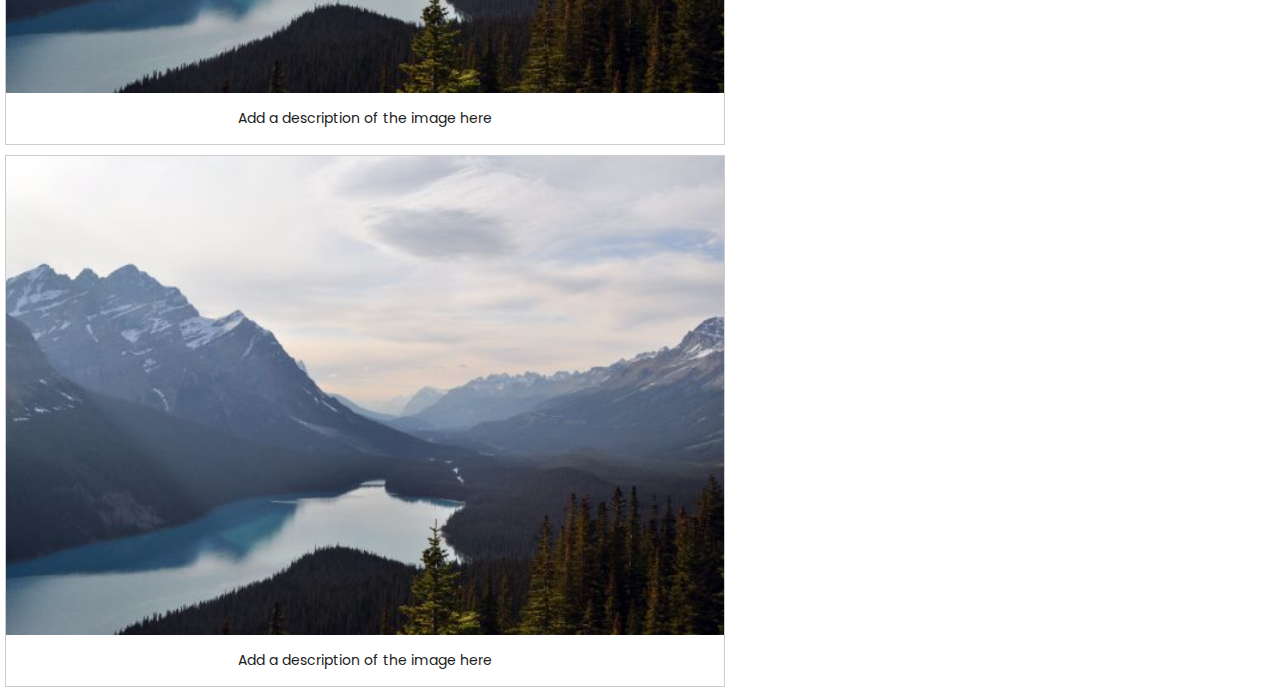
<file: detail.html>
<!DOCTYPE html>
<html>
<head>
	<title>shotgear</title>
	<link rel="icon" href="favicon.ico">
	<meta name="viewport" content="width=device-width, initial-scale=1.0, maximum-scale=1.0, user-scalable=no">
	<link rel="stylesheet" href="https://cdnjs.cloudflare.com/ajax/libs/font-awesome/4.7.0/css/font-awesome.min.css">	
	<link href="https://fonts.googleapis.com/css?family=Poppins:300,400,500,600&display=swap" rel="stylesheet">
	<link rel="stylesheet" href="bootstrap.min.css">
	<link rel="stylesheet" type="text/css" href="mmenu.css">
	<link rel="stylesheet" type="text/css" href="animate.css">
	<link rel="stylesheet" type="text/css" href="style.css">
	<script src="jquery-1.11.3.min.js" type="text/javascript"></script>
	<script type="text/javascript" src="wow.min.js"></script>
	<script>
		new WOW().init();
	</script>
	<script src="bootstrap.min.js"></script>
	<script type="text/javascript" src="jquery.mmenu.min.all.js"></script>
	<script type="text/javascript" src="jarallax.min.js"></script>
	<script type="text/javascript" src="jarallax-video.min.js"></script>
	<link rel="stylesheet" href="owl.theme.default.min.css">
	<link rel="stylesheet" href="owl.carousel.min.css">
</head>
<body>

	<div class="wrapper">
		<header class="header">
			<div class="slider-header">
				<div class="content-fluid header_top" id="myHeader" >
					<div class="row align-items-center">
						<div class="col-md-2 col-lg-3">
							<div class="header-logo">
								<a href="index.html"><img src="logo.png" alt=""></a>
							</div>
						</div>
						<div class="col-md-7 col-lg-6">
							<div class="header-menu">
								<ul class="d-flex justify-content-around mb-0">
									<li><a href="index.html">Home</a></li>
									<li><a href="about_us.html">About us</a></li>
									<li><a href="elements.html">Projects</a></li>
									<li><a href="contact.html">Contact</a></li>
								</ul>
							</div>
						</div>
						<div class="col-md-3 col-lg-3 Social d-flex justify-content-around">
							<a href="https://www.facebook.com/Sinai-Creative-416743718962292/" target="_blank"><i class="fa fa-facebook"></i></a>
							<a href="" target="_blank"><i class="fa fa-instagram"></i></a>
							<a href="" target="_blank"><i class="fa fa-pinterest-p"></i></a>
							<a href="https://www.behance.net/fuongmedia" target="_blank"><i class="fa fa-behance"></i></a>
						</div>
					</div>
				</div>
				<div id="jssor_1 jssor-detail">
					<div data-u="slides" class="slider-data slider-data-detail">
						<div>
							<img data-u="image" src="banner-detail.jpg" class="detail" />
							<!-- <div data-t="3" class="caption-slider"><span>Digital Agency</span><br>of the year 2019
								<p>Visual Identity by John Doe Client: </p>
								<a href="" class="view">View Project <i class="fa fa-angle-right"></i></a>
							</div> -->
						</div>
					</div>
					<!-- Bullet Navigator -->
				<!-- 	<div data-u="arrowleft" class="jssora053" style="width:55px;height:55px;top:0px;left:25px;" data-autocenter="2" data-scale="0.75" data-scale-left="0.75">prev</div>
					<div data-u="arrowright" class="jssora053" style="width:55px;height:55px;top:0px;right:25px;" data-autocenter="2" data-scale="0.75" data-scale-right="0.75">next</div>
				</div> -->
			</div>
		</header>
		<section>
			<div class="gallery">
			    <img src="img_5terre.jpg" alt="Cinque Terre" width="600" height="400">
			  <div class="desc">Add a description of the image here</div>
			</div>

			<div class="gallery">
			    <img src="img_forest.jpg" alt="Forest" width="600" height="400">
			  <div class="desc">Add a description of the image here</div>
			</div>

			<div class="gallery">
			    <img src="img_lights.jpg" alt="Northern Lights" width="600" height="400">
			  <div class="desc">Add a description of the image here</div>
			</div>

			<div class="gallery">
			    <img src="img_mountains.jpg" alt="Mountains" width="600" height="400">
			  <div class="desc">Add a description of the image here</div>
			</div>
			<div class="gallery">
			    <img src="img_mountains.jpg" alt="Mountains" width="600" height="400">
			  <div class="desc">Add a description of the image here</div>
			</div>
			<div class="gallery">
			    <img src="img_mountains.jpg" alt="Mountains" width="600" height="400">
			  <div class="desc">Add a description of the image here</div>
			</div>
			<div class="gallery">
			    <img src="img_mountains.jpg" alt="Mountains" width="600" height="400">
			  <div class="desc">Add a description of the image here</div>
			</div>
		</section>
		
		
	</div>
	<script type="text/javascript" src="owl.carousel.js"></script>
	<script type="text/javascript" src="carousel.js"></script>
	<script type="text/javascript" src="jssor.slider-27.5.0.min.js"></script>
	<script type="text/javascript" src="jssor-slider.js"></script>
	<script type="text/javascript" src="main.js"></script>
</body>
</html>
</file>
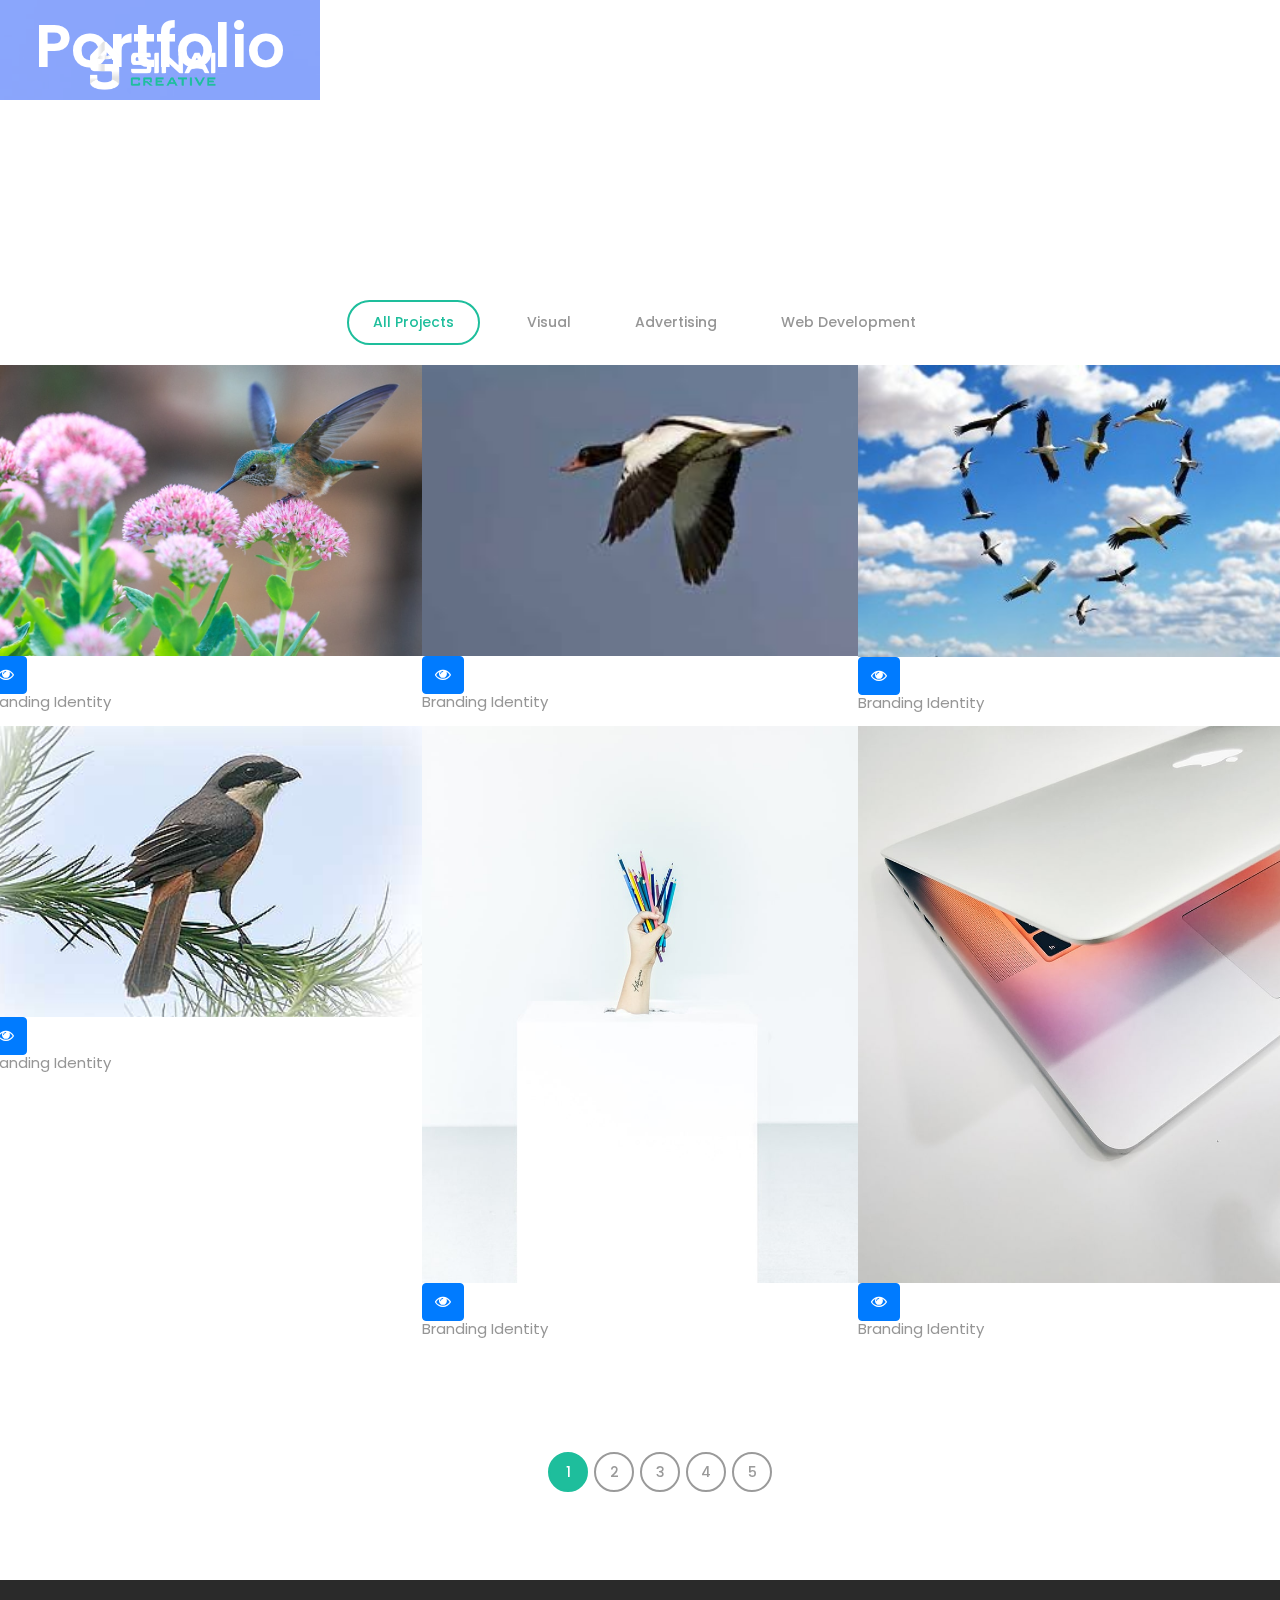
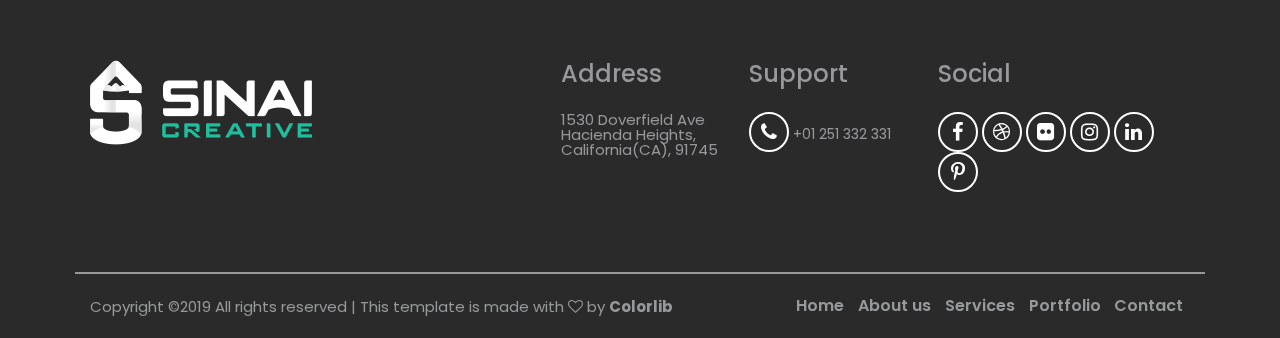
<file: pages.html>
<!DOCTYPE html>
<html>
<head>
	<title>shotgear</title>
	<link rel="icon" href="favicon.ico">
	<meta name="viewport" content="width=device-width, initial-scale=1.0, maximum-scale=1.0, user-scalable=no">
	<link rel="stylesheet" href="https://cdnjs.cloudflare.com/ajax/libs/font-awesome/4.7.0/css/font-awesome.min.css">
	<link href="https://fonts.googleapis.com/css?family=Poppins:300,400,500,600&display=swap" rel="stylesheet">
	<link rel="stylesheet" href="owl.carousel.min.css">
	<link rel="stylesheet" href="owl.theme.default.min.css">
	<link rel="stylesheet" href="bootstrap.min.css">
	<link type="text/css" rel="stylesheet" href="mmenu.css" />
	<link rel="stylesheet" type="text/css" href="style.css">
	<script src="jquery-1.11.3.min.js" type="text/javascript"></script>
	<script type="text/javascript" src="jquery.mmenu.min.all.js"></script>
	<script src="bootstrap.min.js"></script>
	<script type="text/javascript" src="jarallax.min.js"></script>
	<script type="text/javascript" src="jarallax-video.min.js"></script>
</head>
<body>
	<div class="wrapper">
		<div class="preloading d-flex justify-content-center align-items-center">
			<div class="loader">
				<div class="dot dot1"></div>
				<div class="dot dot2"></div>
				<div class="dot dot3"></div>
				<div class="dot dot4"></div>
			</div>
		</div>
		<header class="header">
			<div class="content-fluid header_top" id="myHeader" >
				<div class="row align-items-center">
					<div class="col-md-2 col-lg-3">
						<div class="header-logo">
							<a href="index.html"><img src="logo.png" alt=""></a>
						</div>
					</div>
					<div class="col-md-7 col-lg-6">
						<div class="header-menu">
							<ul class="d-flex justify-content-around mb-0">
								<li><a href="index.html">Home</a></li>
								<li><a href="about_us.html">About</a></li>
								<li><a href="services.html">Service</a></li>
								<li class="position-relative">
									<a href="pages.html">Pages <i class="fa fa-angle-down"></i></a>
									<ul class="sub-menu">
										<li><a href="index.html">Home</a></li>
										<li><a href="about_us.html">About Us</a></li>
										<li class="position-relative"><a href="services.html">Services <i class="fa fa-angle-right"></i></a>
											<ul class="sub-menu">
												<li><a href="index.html">Home</a></li>
												<li class="position-relative"><a href="about_us.html">About Us <i class="fa fa-angle-right"></i></a>
													<ul class="sub-menu">
														<li><a href="index.html">Home</a></li>
														<li><a href="about_us.html">About Us</a></li>
														<li><a href="services.html">Services</a></li>
														<li><a href="">Portfolio</a></li>
														<li><a href="contact.html">Contact</a></li>
														<li><a href="elements.html">Elements</a></li>
													</ul>
												</li>
												<li><a href="services.html">Services</a></li>
												<li><a href="">Portfolio</a></li>
												<li><a href="contact.html">Contact</a></li>
												<li><a href="elements.html">Elements</a></li>
											</ul>
										</li>
										<li><a href="">Portfolio</a></li>
										<li><a href="contact.html">Contact</a></li>
										<li><a href="elements.html">Elements</a></li>
									</ul>
								</li>
								<li><a href="">Mega <i class="fa fa-angle-down"></i></a>
									<div class="row">
										<div class="col-3">
											<ul>
												<li><a href="index.html">Home</a></li>
												<li><a href="about_us.html">About Us</a></li>
												<li><a href="services.html">Services</a></li>
												<li><a href="">Portfolio</a></li>
												<li><a href="contact.html">Contact</a></li>
												<li><a href="elements.html">Elements</a></li>
											</ul>
										</div>
										<div class="col-3">
											<ul>
												<li><a href="index.html">Home</a></li>
												<li><a href="about_us.html">About Us</a></li>
												<li><a href="services.html">Services</a></li>
												<li><a href="">Portfolio</a></li>
												<li><a href="contact.html">Contact</a></li>
												<li><a href="elements.html">Elements</a></li>
											</ul>
										</div>
										<div class="col-3">
											<ul>
												<li><a href="index.html">Home</a></li>
												<li><a href="about_us.html">About Us</a></li>
												<li><a href="services.html">Services</a></li>
												<li><a href="">Portfolio</a></li>
												<li><a href="contact.html">Contact</a></li>
												<li><a href="elements.html">Elements</a></li>
											</ul>
										</div>
										<div class="col-3">
											<ul>
												<li><a href="index.html">Home</a></li>
												<li><a href="about_us.html">About Us</a></li>
												<li><a href="services.html">Services</a></li>
												<li><a href="">Portfolio</a></li>
												<li><a href="contact.html">Contact</a></li>
												<li><a href="elements.html">Elements</a></li>
											</ul>
										</div>
									</div>
								</li>
								<li><a href="contact.html">Contact</a></li>
							</ul>
						</div>
					</div>
					<div class="col-md-3 col-lg-3 Social d-flex justify-content-around">
						<a href="" target="_blank"><i class="fa fa-facebook"></i></a>
						<a href="" target="_blank"><i class="fa fa-dribbble"></i></a>
						<a href="" target="_blank"><i class="fa fa-flickr"></i></a>
						<a href="" target="_blank"><i class="fa fa-instagram"></i></a>
						<a href="" target="_blank"><i class="fa fa-linkedin"></i></a>
						<a href="" target="_blank"><i class="fa fa-pinterest-p"></i></a>
					</div>
				</div>
			</div>
		</header>
		<section id="main">
			<div class="breadcrumb-content">
				<div class="breadcrumb-item d-flex align-items-center justify-content-center jarallax">
					<div class="box-content">
						<h2>Portfolio</h2>
					</div>
				</div>
			</div>
			<div class="tab-pixel">
				<div class="box-content">
					<ul class="nav nav-tabs justify-content-center align-items-center border-0" role="tablist">
						<li class="nav-item">
							<a class="nav-link active" data-toggle="tab" href="#All_Projects">All Projects</a>
						</li>
						<li class="nav-item">
							<a class="nav-link" data-toggle="tab" href="#Visual">Visual</a>
						</li>
						<li class="nav-item">
							<a class="nav-link" data-toggle="tab" href="#Advertising">Advertising</a>
						</li>
						<li class="nav-item">
							<a class="nav-link" data-toggle="tab" href="#Web_Development">Web Development</a>
						</li>
					</ul>
				</div>
				<div class="tab-content">
					<div id="All_Projects" class="tab-pane active"><br>
						<div class="row">
							<div class="col-md-6 col-lg-4 px-0">
								<div class="box-modal">
									<a href="#" title=""><img src="img-tab1.png" class="w-100 zoom"></a>
									<div class="caption-modal">
										<div>	
											<button type="button" class="btn btn-primary" data-toggle="modal" data-target="#myModal-1">
												<i class="fa fa-eye"></i>
											</button>
											<p>Branding Identity</p>
										</div>
									</div>
									<!-- The Modal -->
									<div class="modal" id="myModal-1">
										<div class="modal-dialog">
											<div class="modal-content">
												<!-- Modal Header -->
												<div class="modal-header">
													<button type="button" class="close" data-dismiss="modal">&times;</button>
												</div>
												<!-- Modal body -->
												<div class="modal-body">
													<a href="#" title=""><img src="img-tab1.png" class="w-100"></a>
												</div>
											</div>
										</div>
									</div>
								</div>
							</div>
							<div class="col-md-6 col-lg-4 px-0">
								<div class="box-modal">
									<a href="#" title=""><img src="img-tab2.png" class="w-100 zoom"></a>
									<div class="caption-modal">
										<div>	
											<button type="button" class="btn btn-primary" data-toggle="modal" data-target="#myModal-2">
												<i class="fa fa-eye"></i>
											</button>
											<p>Branding Identity</p>
										</div>
									</div>
									<!-- The Modal -->
									<div class="modal" id="myModal-2">
										<div class="modal-dialog">
											<div class="modal-content">
												<!-- Modal Header -->
												<div class="modal-header">
													<button type="button" class="close" data-dismiss="modal">&times;</button>
												</div>
												<!-- Modal body -->
												<div class="modal-body">
													<a href="#" title=""><img src="img-tab2.png" class="w-100"></a>
												</div>
											</div>
										</div>
									</div>
								</div>
							</div>
							<div class="col-md-6 col-lg-4 px-0">
								<div class="box-modal">
									<a href="#" title=""><img src="img-tab3.png" class="w-100 zoom"></a>
									<div class="caption-modal">
										<div>	
											<button type="button" class="btn btn-primary" data-toggle="modal" data-target="#myModal-3">
												<i class="fa fa-eye"></i>
											</button>
											<p>Branding Identity</p>
										</div>
									</div>
									<!-- The Modal -->
									<div class="modal" id="myModal-3">
										<div class="modal-dialog">
											<div class="modal-content">
												<!-- Modal Header -->
												<div class="modal-header">
													<button type="button" class="close" data-dismiss="modal">&times;</button>
												</div>
												<!-- Modal body -->
												<div class="modal-body">
													<a href="#" title=""><img src="img-tab3.png" class="w-100"></a>
												</div>
											</div>
										</div>
									</div>
								</div>
							</div>
							<div class="col-md-6 col-lg-4 px-0">
								<div class="box-modal">
									<a href="#" title=""><img src="img-tab4.jpg" class="w-100 zoom"></a>
									<div class="caption-modal">
										<div>	
											<button type="button" class="btn btn-primary" data-toggle="modal" data-target="#myModal-10">
												<i class="fa fa-eye"></i>
											</button>
											<p>Branding Identity</p>
										</div>
									</div>
									<!-- The Modal -->
									<div class="modal" id="myModal-10">
										<div class="modal-dialog">
											<div class="modal-content">
												<!-- Modal Header -->
												<div class="modal-header">
													<button type="button" class="close" data-dismiss="modal">&times;</button>
												</div>
												<!-- Modal body -->
												<div class="modal-body">
													<a href="#" title=""><img src="img-tab4.jpg" class="w-100"></a>
												</div>
											</div>
										</div>
									</div>
								</div>
							</div>
							<div class="col-md-6 col-lg-4 px-0">
								<div class="box-modal">
									<a href="#" title=""><img src="img-tab5.jpg" class="w-100 zoom"></a>
									<div class="caption-modal">
										<div>	
											<button type="button" class="btn btn-primary" data-toggle="modal" data-target="#myModal-11">
												<i class="fa fa-eye"></i>
											</button>
											<p>Branding Identity</p>
										</div>
									</div>
									<!-- The Modal -->
									<div class="modal" id="myModal-11">
										<div class="modal-dialog">
											<div class="modal-content">
												<!-- Modal Header -->
												<div class="modal-header">
													<button type="button" class="close" data-dismiss="modal">&times;</button>
												</div>
												<!-- Modal body -->
												<div class="modal-body">
													<a href="#" title=""><img src="img-tab5.jpg" class="w-100"></a>
												</div>
											</div>
										</div>
									</div>
								</div>
							</div>
							<div class="col-md-6 col-lg-4 px-0">
								<div class="box-modal">
									<a href="#" title=""><img src="img-tab6.jpg" class="w-100 zoom"></a>
									<div class="caption-modal">
										<div>	
											<button type="button" class="btn btn-primary" data-toggle="modal" data-target="#myModal-12">
												<i class="fa fa-eye"></i>
											</button>
											<p>Branding Identity</p>
										</div>
									</div>
									<!-- The Modal -->
									<div class="modal" id="myModal-12">
										<div class="modal-dialog">
											<div class="modal-content">
												<!-- Modal Header -->
												<div class="modal-header">
													<button type="button" class="close" data-dismiss="modal">&times;</button>
												</div>
												<!-- Modal body -->
												<div class="modal-body">
													<a href="#" title=""><img src="img-tab6.jpg" class="w-100"></a>
												</div>
											</div>
										</div>
									</div>
								</div>
							</div>
						</div>
					</div>
					<div id="Visual" class="tab-pane fade"><br>
						<div class="row">
							<div class="col-md-6 col-lg-4 px-0">
								<div class="box-modal">
									<a href="#" title=""><img src="img-tab1.png" class="w-100 zoom"></a>
									<div class="caption-modal">
										<div>	
											<button type="button" class="btn btn-primary" data-toggle="modal" data-target="#myModal-4">
												<i class="fa fa-eye"></i>
											</button>
											<p>Branding Identity</p>
										</div>
									</div>
									<!-- The Modal -->
									<div class="modal" id="myModal-4">
										<div class="modal-dialog">
											<div class="modal-content">
												<!-- Modal Header -->
												<div class="modal-header">
													<button type="button" class="close" data-dismiss="modal">&times;</button>
												</div>
												<!-- Modal body -->
												<div class="modal-body">
													<a href="#" title=""><img src="img-tab1.png" class="w-100"></a>
												</div>
											</div>
										</div>
									</div>
								</div>
							</div>
							<div class="col-md-6 col-lg-4 px-0">
								<div class="box-modal">
									<a href="#" title=""><img src="img-tab4.jpg" class="w-100 zoom"></a>
									<div class="caption-modal">
										<div>	
											<button type="button" class="btn btn-primary" data-toggle="modal" data-target="#myModal-7">
												<i class="fa fa-eye"></i>
											</button>
											<p>Branding Identity</p>
										</div>
									</div>
									<!-- The Modal -->
									<div class="modal" id="myModal-7">
										<div class="modal-dialog">
											<div class="modal-content">
												<!-- Modal Header -->
												<div class="modal-header">
													<button type="button" class="close" data-dismiss="modal">&times;</button>
												</div>
												<!-- Modal body -->
												<div class="modal-body">
													<a href="#" title=""><img src="img-tab4.jpg" class="w-100"></a>
												</div>
											</div>
										</div>
									</div>
								</div>
							</div>
						</div>
					</div>
					<div id="Advertising" class="tab-pane fade"><br>
						<div class="row">
							<div class="col-md-6 col-lg-4 px-0">
								<div class="box-modal">
									<a href="#" title=""><img src="img-tab2.png" class="w-100 zoom"></a>
									<div class="caption-modal">
										<div>	
											<button type="button" class="btn btn-primary" data-toggle="modal" data-target="#myModal-5">
												<i class="fa fa-eye"></i>
											</button>
											<p>Branding Identity</p>
										</div>
									</div>
									<!-- The Modal -->
									<div class="modal" id="myModal-5">
										<div class="modal-dialog">
											<div class="modal-content">
												<!-- Modal Header -->
												<div class="modal-header">
													<button type="button" class="close" data-dismiss="modal">&times;</button>
												</div>
												<!-- Modal body -->
												<div class="modal-body">
													<a href="#" title=""><img src="img-tab2.png" class="w-100"></a>
												</div>
											</div>
										</div>
									</div>
								</div>
							</div>
							<div class="col-md-6 col-lg-4 px-0">
								<div class="box-modal">
									<a href="#" title=""><img src="img-tab5.jpg" class="w-100 zoom"></a>
									<div class="caption-modal">
										<div>	
											<button type="button" class="btn btn-primary" data-toggle="modal" data-target="#myModal-8">
												<i class="fa fa-eye"></i>
											</button>
											<p>Branding Identity</p>
										</div>
									</div>
									<!-- The Modal -->
									<div class="modal" id="myModal-8">
										<div class="modal-dialog">
											<div class="modal-content">
												<!-- Modal Header -->
												<div class="modal-header">
													<button type="button" class="close" data-dismiss="modal">&times;</button>
												</div>
												<!-- Modal body -->
												<div class="modal-body">
													<a href="#" title=""><img src="img-tab5.jpg" class="w-100"></a>
												</div>
											</div>
										</div>
									</div>
								</div>
							</div>
						</div>
					</div>
					<div id="Web_Development" class="tab-pane fade"><br>
						<div class="row">
							<div class="col-md-6 col-lg-4 px-0">
								<div class="box-modal">
									<a href="#" title=""><img src="img-tab3.png" class="w-100 zoom"></a>
									<div class="caption-modal">
										<div>	
											<button type="button" class="btn btn-primary" data-toggle="modal" data-target="#myModal-6">
												<i class="fa fa-eye"></i>
											</button>
											<p>Branding Identity</p>
										</div>
									</div>
									<!-- The Modal -->
									<div class="modal" id="myModal-6">
										<div class="modal-dialog">
											<div class="modal-content">
												<!-- Modal Header -->
												<div class="modal-header">
													<button type="button" class="close" data-dismiss="modal">&times;</button>
												</div>
												<!-- Modal body -->
												<div class="modal-body">
													<a href="#" title=""><img src="img-tab3.png" class="w-100"></a>
												</div>
											</div>
										</div>
									</div>
								</div>
							</div>
							<div class="col-md-6 col-lg-4 px-0">
								<div class="box-modal">
									<a href="#" title=""><img src="img-tab6.jpg" class="w-100 zoom"></a>
									<div class="caption-modal">
										<div>	
											<button type="button" class="btn btn-primary" data-toggle="modal" data-target="#myModal-9">
												<i class="fa fa-eye"></i>
											</button>
											<p>Branding Identity</p>
										</div>
									</div>
									<!-- The Modal -->
									<div class="modal" id="myModal-9">
										<div class="modal-dialog">
											<div class="modal-content">
												<!-- Modal Header -->
												<div class="modal-header">
													<button type="button" class="close" data-dismiss="modal">&times;</button>
												</div>
												<!-- Modal body -->
												<div class="modal-body">
													<a href="#" title=""><img src="img-tab6.jpg" class="w-100"></a>
												</div>
											</div>
										</div>
									</div>
								</div>
							</div>
						</div>
					</div>
				</div>
			</div>
			<div class="page-navigation pb-5">
				<div class="content-fuild">
					<ul class="d-flex justify-content-center align-items-center">
						<li class="active"><a href="">1</a></li>
						<li><a href="">2</a></li>
						<li><a href="">3</a></li>
						<li><a href="">4</a></li>
						<li><a href="">5</a></li>
					</ul>
				</div>
			</div>
		</section>
		<footer class="footer mt-4">
			<div class="content-fluid">
				<div class="row footer-top">
					<div class="col-md-6 col-lg-5">
						<a href=""><img src="logo.png" alt=""></a>
					</div>
					<div class="col-md-6 col-lg-2">
						<h4>Address</h4>
						<p>1530 Doverfield Ave Hacienda Heights, California(CA), 91745</p>
					</div>
					<div class="col-md-6 col-lg-2">
						<h4>Support</h4>
						<div class="Social">
							<a href="tel:01 251 332 331"><i class="fa fa-phone"></i> +01 251 332 331</a>
						</div>
					</div>
					<div class="col-md-6 col-lg-3">
						<h4>Social</h4>
						<div class="Social">
							<a href="" target="_blank"><i class="fa fa-facebook"></i></a>
							<a href="" target="_blank"><i class="fa fa-dribbble"></i></a>
							<a href="" target="_blank"><i class="fa fa-flickr"></i></a>
							<a href="" target="_blank"><i class="fa fa-instagram"></i></a>
							<a href="" target="_blank"><i class="fa fa-linkedin"></i></a>
							<a href="" target="_blank"><i class="fa fa-pinterest-p"></i></a>
						</div>
					</div>
				</div>
				<div class="row copyright">
					<div class="col-md-6 col-lg-7">
						<p class="mb-0">Copyright ©2019 All rights reserved | This template is made with <i class="fa fa-heart-o"></i>  by <a href="">Colorlib</a></p>
					</div>
					<div class="col-md-6 col-lg-5">
						<ul class="menu-footer d-flex justify-content-around mb-0">
							<li><a href="">Home</a></li>
							<li><a href="">About us</a></li>
							<li><a href="">Services</a></li>
							<li><a href="">Portfolio</a></li>
							<li><a href="">Contact</a></li>
						</ul>
					</div>
				</div>
			</div>
			<div id="stop" class="scrollTop position-fixed">
				<span><a href=""><i class="fa fa-angle-up"></i>top</a></span>
			</div>
		</footer>
		<div class="header-sm Fixed clearfix d-none position-fixed header_top" id="myHeader">
			<div class="logo position-absolute animated">
				<a href=""><img src="logo.png" alt=""></a>
			</div>
			<a id="hamburger" href="#menu"><span></span></a>
		</div>
		<nav id="menu">
			<ul>
				<li><a href="index.html">Home</a></li>
				<li><a href="about_us.html">About</a></li>
				<li>
					<a href="services.html">Service</a>
					<ul class="sub-menu">
						<li><a href="index.html">Home</a></li>
						<li>
							<a href="about_us.html">About Us</a>
							<ul class="sub-menu">
								<li><a href="index.html">Home</a></li>
								<li><a href="about_us.html">About Us</a></li>
								<li><a href="services.html">Services</a></li>
								<li><a href="">Portfolio</a></li>
								<li><a href="contact.html">Contact</a></li>
								<li><a href="elements.html">Elements</a></li>
							</ul>
						</li>
						<li><a href="services.html">Services</a></li>
						<li><a href="">Portfolio</a></li>
						<li><a href="contact.html">Contact</a></li>
						<li><a href="elements.html">Elements</a></li>
					</ul>
				</li>
				<li class=" mm-selected "><a href="pages.html">Pages</li>
				<li><a href="">Portfolio</a></li>
				<li><a href="">Mega</a></li>
				<li><a href="contact.html">Contact</a></li>
			</ul>		
		</nav>
	</div>
</div>
<script type="text/javascript" src="jssor.slider-27.5.0.min.js"></script>
<script type="text/javascript" src="owl.carousel.js"></script>
<script type="text/javascript" src="main.js"></script>
</body>
</html>
</file>
<file: mmenu.css>
.mm-hidden {
	display: none !important;
}
.mm-wrapper {
	overflow-x: hidden;
	position: relative;
}
.mm-menu,
.mm-menu > .mm-panel {
	margin: 0;
	position: absolute;
	left: 0;
	right: 0;
	top: 0;
	bottom: 0;
	z-index: 0;
}
.mm-menu > .mm-panel .fa-fw {
	width: 1.48571429em;
}
.mm-menu {
	background: inherit;
	display: block;
	overflow: hidden;
	padding: 0;
}
.mm-panel {
	-webkit-transition: -webkit-transform 0.4s ease;
	-moz-transition: -moz-transform 0.4s ease;
	-ms-transition: -ms-transform 0.4s ease;
	-o-transition: -o-transform 0.4s ease;
	transition: transform 0.4s ease;
	-webkit-transform: translate3d(100%, 0, 0);
	-moz-transform: translate3d(100%, 0, 0);
	-ms-transform: translate3d(100%, 0, 0);
	-o-transform: translate3d(100%, 0, 0);
	transform: translate3d(100%, 0, 0);
}
.mm-panel.mm-opened {
	-webkit-transform: translate3d(0%, 0, 0);
	-moz-transform: translate3d(0%, 0, 0);
	-ms-transform: translate3d(0%, 0, 0);
	-o-transform: translate3d(0%, 0, 0);
	transform: translate3d(0%, 0, 0);
}
.mm-panel.mm-subopened {
	-webkit-transform: translate3d(-30%, 0, 0);
	-moz-transform: translate3d(-30%, 0, 0);
	-ms-transform: translate3d(-30%, 0, 0);
	-o-transform: translate3d(-30%, 0, 0);
	transform: translate3d(-30%, 0, 0);
}
.mm-panel.mm-highest {
	z-index: 1;
}
.mm-menu > .mm-panel {
	background: inherit;
	-webkit-overflow-scrolling: touch;
	overflow: scroll;
	overflow-x: hidden;
	overflow-y: auto;
	box-sizing: border-box;
	padding: 0 20px;
}
.mm-menu > .mm-panel.mm-hasnavbar {
	padding-top: 40px;
}
.mm-menu > .mm-panel:before, .mm-menu > .mm-panel:after {
	content: '';
	display: block;
	height: 20px;
}
.mm-vertical .mm-panel {
	-webkit-transform: none !important;
	-moz-transform: none !important;
	-ms-transform: none !important;
	-o-transform: none !important;
	transform: none !important;
}
.mm-vertical .mm-listview .mm-panel,
.mm-listview .mm-vertical .mm-panel {
	display: none;
	padding: 10px 0 10px 10px;
}
.mm-vertical .mm-listview .mm-panel .mm-listview > li:last-child:after,
.mm-listview .mm-vertical .mm-panel .mm-listview > li:last-child:after {
	border-color: transparent;
}
.mm-vertical li.mm-opened > .mm-panel,
li.mm-vertical.mm-opened > .mm-panel {
	display: block;
}
.mm-vertical .mm-listview > li > .mm-next,
.mm-listview > li.mm-vertical > .mm-next {
	height: 40px;
	bottom: auto;
}
.mm-vertical .mm-listview > li > .mm-next:after,
.mm-listview > li.mm-vertical > .mm-next:after {
	top: 16px;
	bottom: auto;
}
.mm-vertical .mm-listview > li.mm-opened > .mm-next:after,
.mm-listview > li.mm-vertical.mm-opened > .mm-next:after {
	-webkit-transform: rotate(45deg);
	-moz-transform: rotate(45deg);
	-ms-transform: rotate(45deg);
	-o-transform: rotate(45deg);
	transform: rotate(45deg);
}
.mm-navbar {
	border-bottom: 1px solid transparent;
	text-align: center;
	line-height: 20px;
	height: 40px;
	padding: 0 40px;
	margin: 0;
	position: absolute;
	top: 0;
	left: 0;
	right: 0;
}
.mm-navbar > * {
	display: block;
	padding: 10px 0;
}
.mm-navbar a, .mm-navbar a:hover {
	text-decoration: none;
}
.mm-navbar .mm-title {
	font-size: 13px;
	text-overflow: ellipsis;
	white-space: nowrap;
	overflow: hidden;
}
.mm-navbar .mm-btn {
	box-sizing: border-box;
	width: 40px;
	height: 40px;
	position: absolute;
	top: 0;
	z-index: 1;
}
.mm-navbar .mm-btn:first-child {
	padding-left: 20px;
	left: 0;
}
.mm-navbar .mm-btn:last-child {
	padding-right: 20px;
	right: 0;
}
.mm-panel .mm-navbar {
	display: none;
}
.mm-panel.mm-hasnavbar .mm-navbar {
	display: block;
}
.mm-listview,
.mm-listview > li {
	list-style: none;
	display: block;
	padding: 0;
	margin: 0;
}
.mm-listview {
	font: inherit;
	font-size: 14px;
}
.mm-listview a,
.mm-listview a:hover {
	text-decoration: none;
}
.mm-listview > li {
	position: relative;
}
.mm-listview > li > a,
.mm-listview > li > span {
	text-overflow: ellipsis;
	white-space: nowrap;
	overflow: hidden;
	color: inherit;
	line-height: 20px;
	display: block;
	padding: 12px 12px 12px 22px;
	margin: 0;
	font-weight: 400;
}
#mm-0 .mm-listview > li > a {
	text-transform: uppercase;
}
.mm-listview > li > a .fa,
.mm-listview > li > span .fa {
	color: #386f01;
	margin-left: -12px;
}
.mm-listview > li > a.mm-arrow,
.mm-listview > li > span.mm-arrow {
	padding-right: 50px;
}
.mm-listview > li:not(.mm-divider):after {
	content: '';
	border-bottom-width: 1px;
	border-bottom-style: solid;
	display: block;
	position: absolute;
	left: 0;
	right: 0;
	bottom: 0;
}
.mm-listview > li:not(.mm-divider):after {
	left: 0;
}
.mm-listview .mm-next {
	background-color: #eaeaea;
	width: 38px;
	padding: 0;
	position: absolute;
	right: 0;
	top: 0;
	bottom: 1px;
	z-index: 2;
}
.mm-listview .mm-next:before {
	content: '';
	border-left-width: 1px;
	border-left-style: solid;
	display: block;
	position: absolute;
	top: 0;
	bottom: 0;
	left: 0;
}
.mm-listview .mm-next + a,
.mm-listview .mm-next + span {
	margin-right: 38px;
}
.mm-listview .mm-next.mm-fullsubopen {
	width: 100%;
}
.mm-listview .mm-next.mm-fullsubopen:before {
	border-left: none;
}
.mm-listview .mm-next.mm-fullsubopen + a,
.mm-listview .mm-next.mm-fullsubopen + span {
	padding-right: 50px;
	margin-right: 0;
}
.mm-menu > .mm-panel > .mm-listview {
	margin-left: -20px;
	margin-right: -20px;
}
.mm-menu > .mm-panel > .mm-listview.mm-first {
	margin-top: -20px;
}
.mm-menu > .mm-panel > .mm-listview.mm-last {
	padding-bottom: 20px;
}
.mm-prev:before,
.mm-next:after,
.mm-arrow:after {
	content: '';
	border: 2px solid transparent;
	display: inline-block;
	width: 8px;
	height: 8px;
	margin: auto;
	position: absolute;
	top: 0;
	bottom: 0;
	-webkit-transform: rotate(-45deg);
	-moz-transform: rotate(-45deg);
	-ms-transform: rotate(-45deg);
	-o-transform: rotate(-45deg);
	transform: rotate(-45deg);
}
.mm-prev:before {
	border-right: none;
	border-bottom: none;
	left: 20px;
}
.mm-next:after,
.mm-arrow:after {
	border-top: none;
	border-left: none;
	right: 15px;
}
.mm-divider {
	text-overflow: ellipsis;
	white-space: nowrap;
	overflow: hidden;
	font-size: 10px;
	text-transform: uppercase;
	text-indent: 20px;
	line-height: 25px;
}
.mm-listview > li.mm-spacer {
	padding-top: 40px;
}
.mm-listview > li.mm-spacer > .mm-next {
	top: 40px;
}
.mm-listview > li.mm-spacer.mm-divider {
	padding-top: 25px;
}
.mm-menu {
	background: #dedede;
	color: #2e2e2e;
}
.mm-menu .mm-navbar {
	border-color: #bfbfbf;
}
.mm-menu .mm-navbar > *,
.mm-menu .mm-navbar a {
	color: #8d8d8d;
}
.mm-menu .mm-navbar .mm-btn:before,
.mm-menu .mm-navbar .mm-btn:after {
	border-color: #8d8d8d;
}
.mm-menu .mm-listview > li:after {
	border-color: #bfbfbf;
}
.mm-menu .mm-listview > li .mm-prev:before,
.mm-menu .mm-listview > li .mm-next:after,
.mm-menu .mm-listview > li .mm-arrow:after {
	border-color: #acacac;
}
.mm-menu .mm-listview > li .mm-prev:after,
.mm-menu .mm-listview > li .mm-next:before {
	border-color: rgba(72, 72, 72, 0.1);
}
.mm-menu .mm-listview > li > a:hover,
.mm-menu .mm-listview > li.mm-selected > a:not(.mm-next),
.mm-menu .mm-listview > li.mm-selected > span {
	background-color: #eaeaea;
}
.mm-menu.mm-vertical .mm-listview li.mm-opened > a.mm-next,
.mm-menu.mm-vertical .mm-listview li.mm-opened > .mm-panel,
.mm-menu .mm-listview li.mm-opened.mm-vertical > a.mm-next,
.mm-menu .mm-listview li.mm-opened.mm-vertical > .mm-panel {
	background: rgba(0, 0, 0, 0.05);
}
.mm-menu .mm-divider {
	background: rgba(0, 0, 0, 0.05);
}
.mm-page {
	box-sizing: border-box;
	position: relative;
}
.mm-slideout {
	-webkit-transition: -webkit-transform 0.4s ease;
	-ms-transition: -ms-transform 0.4s ease;
	transition: transform 0.4s ease;
}
html.mm-opened {
	overflow: hidden;
	position: relative;
}
html.mm-opened body {
	overflow: hidden;
}
html.mm-background .mm-page {
	background: inherit;
}
#mm-blocker {
	background-color: rgba(3, 2, 1, 0);
	display: none;
	width: 100%;
	height: 100%;
	position: fixed;
	top: 0;
	left: 0;
	z-index: 999999;
}
html.mm-opened #mm-blocker,
html.mm-blocking #mm-blocker {
	display: block;
}
html.mm-opened #mm-blocker {
	opacity: 0;
}
html.mm-opened #mm-blocker {
	background-color: #000000;
}
html.mm-opening #mm-blocker {
	opacity: 0.2;
	transition: opacity 0.4s ease 0.4s;
}
.mm-menu.mm-offcanvas {
	display: none;
	position: fixed;
}
.mm-menu.mm-current {
	display: block;
}
.mm-menu {
	width: 80%;
	min-width: 140px;
	max-width: 280px;
}
html.mm-opening .mm-slideout {
	-webkit-transform: translate(80%, 0);
	-moz-transform: translate(80%, 0);
	-ms-transform: translate(80%, 0);
	-o-transform: translate(80%, 0);
	transform: translate(80%, 0);
}
@media all and (max-width: 175px) {
	html.mm-opening .mm-slideout {
		-webkit-transform: translate(140px, 0);
		-moz-transform: translate(140px, 0);
		-ms-transform: translate(140px, 0);
		-o-transform: translate(140px, 0);
		transform: translate(140px, 0); }
}
@media all and (min-width: 400px) {
	html.mm-opening .mm-slideout {
		-webkit-transform: translate(280px, 0);
		-moz-transform: translate(280px, 0);
		-ms-transform: translate(280px, 0);
		-o-transform: translate(280px, 0);
		transform: translate(280px, 0); }
}
.mm-menu.mm-top.mm-autoheight, .mm-menu.mm-bottom.mm-autoheight {
	max-height: 80%;
}
.mm-menu.mm-top.mm-autoheight.mm-fullscreen, .mm-menu.mm-bottom.mm-autoheight.mm-fullscreen {
	max-height: 100%;
}
.mm-menu.mm-measureheight > .mm-panel {
	bottom: auto !important;
	height: auto !important;
}
em.mm-counter {
	font: inherit;
	font-size: 14px;
	font-style: normal;
	text-indent: 0;
	line-height: 20px;
	display: block;
	margin-top: -10px;
	position: absolute;
	right: 45px;
	top: 50%;
}
em.mm-counter + a.mm-next {
	padding-left: 40px;
}
em.mm-counter + a.mm-next + a,
em.mm-counter + a.mm-next + span {
	margin-right: 90px;
}
em.mm-counter + a.mm-fullsubopen {
	padding-left: 0;
}
.mm-vertical > .mm-counter {
	top: 12px;
	margin-top: 0;
}
.mm-vertical.mm-spacer > .mm-counter {
	margin-top: 40px;
}
.mm-nosubresults > .mm-counter {
	display: none;
}
.mm-menu em.mm-counter {
	color: rgba(0, 0, 0, 0.3);
}
.mm-divider > span {
	text-overflow: ellipsis;
	white-space: nowrap;
	overflow: hidden;
	padding: 0;
	line-height: 25px;
}
.mm-divider.mm-opened a.mm-next:after {
	-webkit-transform: rotate(45deg);
	-moz-transform: rotate(45deg);
	-ms-transform: rotate(45deg);
	-o-transform: rotate(45deg);
	transform: rotate(45deg);
}
.mm-collapsed:not(.mm-uncollapsed) {
	display: none;
}
.mm-fixeddivider {
	background: inherit;
	display: none;
	position: absolute;
	top: 0;
	left: 0;
	right: 0;
	z-index: 2;
	-webkit-transform: translate3d(0, 0, 0);
	-moz-transform: translate3d(0, 0, 0);
	-ms-transform: translate3d(0, 0, 0);
	-o-transform: translate3d(0, 0, 0);
	transform: translate3d(0, 0, 0);
}
.mm-fixeddivider:after {
	content: none !important;
	display: none !important;
}
.mm-hasdividers .mm-fixeddivider {
	display: block;
}
.mm-menu .mm-fixeddivider span {
	background: rgba(0, 0, 0, 0.05);
}
html.mm-opened.mm-dragging .mm-menu,
html.mm-opened.mm-dragging .mm-page,
html.mm-opened.mm-dragging .mm-fixed-top,
html.mm-opened.mm-dragging .mm-fixed-bottom,
html.mm-opened.mm-dragging #mm-blocker {
	-webkit-transition-duration: 0s;
	-moz-transition-duration: 0s;
	-ms-transition-duration: 0s;
	-o-transition-duration: 0s;
	transition-duration: 0s;
}
.mm-menu > .mm-navbar {
	background: inherit;
	padding: 0;
	z-index: 3;
	-webkit-transform: translate3d(0, 0, 0);
	-moz-transform: translate3d(0, 0, 0);
	-ms-transform: translate3d(0, 0, 0);
	-o-transform: translate3d(0, 0, 0);
	transform: translate3d(0, 0, 0);
}
.mm-navbar-bottom {
	border-top: 1px solid transparent;
	border-bottom: none;
	top: auto;
	bottom: 0;
}
.mm-navbar-top ~ .mm-navbar-top {
	border-bottom: none;
}
.mm-navbar-bottom ~ .mm-navbar-bottom {
	border-top: none;
}
.mm-navbar.mm-hasbtns {
	padding: 0 40px;
}
.mm-navbar-top-1 {
	top: 0px;
}
.mm-hasnavbar-top-1 .mm-panel {
	top: 40px;
}
.mm-hasnavbar-top-1 .mm-indexer {
	top: 50px;
}
.mm-hasnavbar-top-1 .mm-fixeddivider {
	top: 40px;
}
.mm-navbar-top-2 {
	top: 40px;
}
.mm-hasnavbar-top-2 .mm-panel {
	top: 80px;
}
.mm-hasnavbar-top-2 .mm-indexer {
	top: 90px;
}
.mm-hasnavbar-top-2 .mm-fixeddivider {
	top: 80px;
}
.mm-navbar-top-3 {
	top: 80px;
}
.mm-hasnavbar-top-3 .mm-panel {
	top: 120px;
}
.mm-hasnavbar-top-3 .mm-indexer {
	top: 130px;
}
.mm-hasnavbar-top-3 .mm-fixeddivider {
	top: 120px;
}
.mm-navbar-bottom-1 {
	bottom: 0px;
}
.mm-hasnavbar-bottom-1 .mm-panel {
	bottom: 40px;
}
.mm-hasnavbar-bottom-1 .mm-indexer {
	bottom: 50px;
}
.mm-navbar-bottom-2 {
	bottom: 40px;
}
.mm-hasnavbar-bottom-2 .mm-panel {
	bottom: 80px;
}
.mm-hasnavbar-bottom-2 .mm-indexer {
	bottom: 90px;
}
.mm-navbar-bottom-3 {
	bottom: 80px;
}
.mm-hasnavbar-bottom-3 .mm-panel {
	bottom: 120px;
}
.mm-hasnavbar-bottom-3 .mm-indexer {
	bottom: 130px;
}
.mm-close {
	text-align: right;
}
.mm-close:after {
	content: 'x';
	font-size: 22px;
	line-height: 0;
}
.mm-navbar-2 > *,
.mm-navbar-3 > *,
.mm-navbar-4 > *,
.mm-navbar-5 > *,
.mm-navbar-6 > * {
	display: block;
	float: left;
}
.mm-navbar-2 > * {
	width: 50%;
}
.mm-navbar-3 > * {
	width: 33.33%;
}
.mm-navbar-4 > * {
	width: 25%;
}
.mm-navbar-5 > * {
	width: 20%;
}
.mm-navbar-6 > * {
	width: 16.66%;
}
.mm-search,
.mm-search input {
	box-sizing: border-box;
}
.mm-search {
	height: 40px;
	padding: 10px 10px 0;
}
.mm-search input {
	border: none;
	border-radius: 28px;
	font: inherit;
	font-size: 13px;
	outline: none;
	display: block;
	width: 100%;
	height: 28px;
	line-height: 28px;
	margin: 0;
	padding: 0 15px;
}
.mm-search input::-ms-clear {
	display: none;
}
.mm-panel > .mm-search {
	width: 100%;
	position: absolute;
	top: 0;
	left: 0;
}
.mm-panel.mm-hassearch {
	padding-top: 40px;
}
.mm-panel.mm-hassearch.mm-hasnavbar {
	padding-top: 80px;
}
.mm-panel.mm-hassearch.mm-hasnavbar .mm-search {
	top: 40px;
}
.mm-noresultsmsg {
	text-align: center;
	font-size: 21px;
	display: none;
	padding: 40px 0;
}
.mm-noresults .mm-noresultsmsg {
	display: block;
}
.mm-noresults .mm-indexer {
	display: none !important;
}
li.mm-nosubresults > a.mm-next {
	display: none;
}
li.mm-nosubresults > a.mm-next + a,
li.mm-nosubresults > a.mm-next + span {
	padding-right: 10px;
}
.mm-menu .mm-search input {
	background: #cbcbcb;
	color: #8d8d8d;
}
.mm-menu .mm-noresultsmsg {
	color: rgba(0, 0, 0, 0.3);
}
.mm-indexer {
	background: inherit;
	text-align: center;
	font-size: 12px;
	box-sizing: border-box;
	width: 20px;
	position: absolute;
	top: 10px;
	bottom: 10px;
	right: -100px;
	z-index: 3;
	-webkit-transition: right 0.4s ease;
	-moz-transition: right 0.4s ease;
	-ms-transition: right 0.4s ease;
	-o-transition: right 0.4s ease;
	transition: right 0.4s ease;
	-webkit-transform: translate3d(0, 0, 0);
	-moz-transform: translate3d(0, 0, 0);
	-ms-transform: translate3d(0, 0, 0);
	-o-transform: translate3d(0, 0, 0);
	transform: translate3d(0, 0, 0);
}
.mm-indexer a {
	text-decoration: none;
	display: block;
	height: 3.85%;
}
.mm-indexer ~ .mm-panel.mm-hasindexer {
	padding-right: 40px;
}
.mm-hasindexer .mm-indexer {
	right: 0;
}
.mm-hasindexer .mm-fixeddivider {
	right: 20px;
}
.mm-menu .mm-indexer a {
	color: rgba(0, 0, 0, 0.3);
}
input.mm-toggle,
input.mm-check {
	position: absolute;
	left: -10000px;
}
label.mm-toggle,
label.mm-check {
	margin: 0;
	position: absolute;
	top: 50%;
	z-index: 2;
}
label.mm-toggle:before,
label.mm-check:before {
	content: '';
	display: block;
}
label.mm-toggle {
	border-radius: 30px;
	width: 50px;
	height: 30px;
	margin-top: -15px;
}
label.mm-toggle:before {
	border-radius: 30px;
	width: 28px;
	height: 28px;
	margin: 1px;
}
input.mm-toggle:checked ~ label.mm-toggle:before {
	float: right;
}
label.mm-check {
	width: 30px;
	height: 30px;
	margin-top: -15px;
}
label.mm-check:before {
	border-left: 3px solid;
	border-bottom: 3px solid;
	width: 40%;
	height: 20%;
	margin: 25% 0 0 20%;
	opacity: 0.1;
	-webkit-transform: rotate(-45deg);
	-moz-transform: rotate(-45deg);
	-ms-transform: rotate(-45deg);
	-o-transform: rotate(-45deg);
	transform: rotate(-45deg);
}
input.mm-check:checked ~ label.mm-check:before {
	opacity: 1;
}
li.mm-vertical label.mm-toggle, li.mm-vertical label.mm-check {
	bottom: auto;
	margin-top: 0;
}
li.mm-vertical label.mm-toggle {
	top: 5px;
}
li.mm-vertical label.mm-check {
	top: 5px;
}
label.mm-toggle, label.mm-check {
	right: 20px;
}
label.mm-toggle + a,
label.mm-toggle + span {
	padding-right: 80px;
}
label.mm-check + a,
label.mm-check + span {
	padding-right: 60px;
}
a.mm-next + label.mm-toggle, a.mm-next + label.mm-check {
	right: 60px;
}
a.mm-next + label.mm-toggle + a,
a.mm-next + label.mm-toggle + span, a.mm-next + label.mm-check + a,
a.mm-next + label.mm-check + span {
	margin-right: 50px;
}
a.mm-next + label.mm-toggle + a,
a.mm-next + label.mm-toggle + span {
	padding-right: 70px;
}
a.mm-next + label.mm-check + a,
a.mm-next + label.mm-check + span {
	padding-right: 50px;
}
em.mm-counter + a.mm-next + label.mm-toggle, em.mm-counter + a.mm-next + label.mm-check {
	right: 100px;
}
em.mm-counter + a.mm-next + label.mm-toggle + a,
em.mm-counter + a.mm-next + label.mm-toggle + span, em.mm-counter + a.mm-next + label.mm-check + a,
em.mm-counter + a.mm-next + label.mm-check + span {
	margin-right: 90px;
}
.mm-menu label.mm-toggle {
	background: rgba(0, 0, 0, 0.1);
}
.mm-menu label.mm-toggle:before {
	background: #f3f3f3;
}
.mm-menu input.mm-toggle:checked ~ label.mm-toggle {
	background: #4bd963;
}
.mm-menu label.mm-check:before {
	border-color: rgba(0, 0, 0, 0.7);
}
.mm-menu.mm-border-none .mm-listview > li:after,
.mm-listview.mm-border-none > li:after {
	content: none;
}
.mm-menu.mm-border-full .mm-listview > li:after,
.mm-listview.mm-border-full > li:after {
	left: 0 !important;
}
html.mm-effect-zoom-menu .mm-menu.mm-offcanvas {
	-webkit-transition: -webkit-transform 0.4s ease;
	-moz-transition: -moz-transform 0.4s ease;
	-ms-transition: -ms-transform 0.4s ease;
	-o-transition: -o-transform 0.4s ease;
	transition: transform 0.4s ease;
}
html.mm-effect-zoom-menu.mm-opened .mm-menu.mm-offcanvas {
	-webkit-transform: scale(0.7, 0.7) translate3d(-30%, 0, 0);
	-moz-transform: scale(0.7, 0.7) translate3d(-30%, 0, 0);
	-ms-transform: scale(0.7, 0.7) translate3d(-30%, 0, 0);
	-o-transform: scale(0.7, 0.7) translate3d(-30%, 0, 0);
	transform: scale(0.7, 0.7) translate3d(-30%, 0, 0);
	-webkit-transform-origin: left center;
	-moz-transform-origin: left center;
	-ms-transform-origin: left center;
	-o-transform-origin: left center;
	transform-origin: left center;
}
html.mm-effect-zoom-menu.mm-opening .mm-menu.mm-offcanvas {
	-webkit-transform: scale(1, 1) translate3d(0%, 0, 0);
	-moz-transform: scale(1, 1) translate3d(0%, 0, 0);
	-ms-transform: scale(1, 1) translate3d(0%, 0, 0);
	-o-transform: scale(1, 1) translate3d(0%, 0, 0);
	transform: scale(1, 1) translate3d(0%, 0, 0);
}
html.mm-effect-zoom-menu.mm-right.mm-opened .mm-menu.mm-offcanvas {
	-webkit-transform: scale(0.7, 0.7) translate3d(30%, 0, 0);
	-moz-transform: scale(0.7, 0.7) translate3d(30%, 0, 0);
	-ms-transform: scale(0.7, 0.7) translate3d(30%, 0, 0);
	-o-transform: scale(0.7, 0.7) translate3d(30%, 0, 0);
	transform: scale(0.7, 0.7) translate3d(30%, 0, 0);
	-webkit-transform-origin: right center;
	-moz-transform-origin: right center;
	-ms-transform-origin: right center;
	-o-transform-origin: right center;
	transform-origin: right center;
}
html.mm-effect-zoom-menu.mm-right.mm-opening .mm-menu.mm-offcanvas {
	-webkit-transform: scale(1, 1) translate3d(0%, 0, 0);
	-moz-transform: scale(1, 1) translate3d(0%, 0, 0);
	-ms-transform: scale(1, 1) translate3d(0%, 0, 0);
	-o-transform: scale(1, 1) translate3d(0%, 0, 0);
	transform: scale(1, 1) translate3d(0%, 0, 0);
}
html.mm-effect-slide-menu .mm-menu.mm-offcanvas {
	-webkit-transition: -webkit-transform 0.4s ease;
	transition: transform 0.4s ease;
}
html.mm-effect-slide-menu.mm-opened .mm-menu.mm-offcanvas {
	-webkit-transform: translate3d(-30%, 0, 0);
	-moz-transform: translate3d(-30%, 0, 0);
	-ms-transform: translate3d(-30%, 0, 0);
	-o-transform: translate3d(-30%, 0, 0);
	transform: translate3d(-30%, 0, 0);
}
html.mm-effect-slide-menu.mm-opening .mm-menu.mm-offcanvas {
	-webkit-transform: translate3d(0%, 0, 0);
	-moz-transform: translate3d(0%, 0, 0);
	-ms-transform: translate3d(0%, 0, 0);
	-o-transform: translate3d(0%, 0, 0);
	transform: translate3d(0%, 0, 0);
}
html.mm-effect-slide-menu.mm-right.mm-opened .mm-menu.mm-offcanvas {
	-webkit-transform: translate3d(30%, 0, 0);
	-moz-transform: translate3d(30%, 0, 0);
	-ms-transform: translate3d(30%, 0, 0);
	-o-transform: translate3d(30%, 0, 0);
	transform: translate3d(30%, 0, 0);
}
html.mm-effect-slide-menu.mm-right.mm-opening .mm-menu.mm-offcanvas {
	-webkit-transform: translate3d(0%, 0, 0);
	-moz-transform: translate3d(0%, 0, 0);
	-ms-transform: translate3d(0%, 0, 0);
	-o-transform: translate3d(0%, 0, 0);
	transform: translate3d(0%, 0, 0);
}
.mm-menu.mm-effect-zoom-panels .mm-panel {
	-webkit-transform: scale(1.5, 1.5) translate3d(100%, 0, 0);
	-moz-transform: scale(1.5, 1.5) translate3d(100%, 0, 0);
	-ms-transform: scale(1.5, 1.5) translate3d(100%, 0, 0);
	-o-transform: scale(1.5, 1.5) translate3d(100%, 0, 0);
	transform: scale(1.5, 1.5) translate3d(100%, 0, 0);
	-webkit-transform-origin: left center;
	-moz-transform-origin: left center;
	-ms-transform-origin: left center;
	-o-transform-origin: left center;
	transform-origin: left center;
	-webkit-transition-property: -webkit-transform, left;
	-moz-transition-property: -moz-transform, left;
	-ms-transition-property: -ms-transform, left;
	-o-transition-property: -o-transform, left;
	transition-property: transform, left;
}
.mm-menu.mm-effect-zoom-panels .mm-panel.mm-opened {
	-webkit-transform: scale(1, 1) translate3d(0%, 0, 0);
	-moz-transform: scale(1, 1) translate3d(0%, 0, 0);
	-ms-transform: scale(1, 1) translate3d(0%, 0, 0);
	-o-transform: scale(1, 1) translate3d(0%, 0, 0);
	transform: scale(1, 1) translate3d(0%, 0, 0);
}
.mm-menu.mm-effect-zoom-panels .mm-panel.mm-opened.mm-subopened {
	-webkit-transform: scale(0.7, 0.7) translate3d(-30%, 0, 0);
	-moz-transform: scale(0.7, 0.7) translate3d(-30%, 0, 0);
	-ms-transform: scale(0.7, 0.7) translate3d(-30%, 0, 0);
	-o-transform: scale(0.7, 0.7) translate3d(-30%, 0, 0);
	transform: scale(0.7, 0.7) translate3d(-30%, 0, 0);
}
.mm-menu.mm-effect-slide-panels-0 .mm-panel.mm-subopened {
	-webkit-transform: translate3d(0, 0, 0);
	-moz-transform: translate3d(0, 0, 0);
	-ms-transform: translate3d(0, 0, 0);
	-o-transform: translate3d(0, 0, 0);
	transform: translate3d(0, 0, 0);
}
.mm-menu.mm-effect-slide-panels-100 .mm-panel.mm-subopened {
	-webkit-transform: translate3d(-100%, 0, 0);
	-moz-transform: translate3d(-100%, 0, 0);
	-ms-transform: translate3d(-100%, 0, 0);
	-o-transform: translate3d(-100%, 0, 0);
	transform: translate3d(-100%, 0, 0);
}
.mm-menu.mm-fullscreen {
	width: 100%;
	min-width: 140px;
	max-width: 10000px;
}
html.mm-opening.mm-fullscreen .mm-slideout {
	-webkit-transform: translate(100%, 0);
	-moz-transform: translate(100%, 0);
	-ms-transform: translate(100%, 0);
	-o-transform: translate(100%, 0);
	transform: translate(100%, 0);
}
@media all and (max-width: 140px) {
	html.mm-opening.mm-fullscreen .mm-slideout {
		-webkit-transform: translate(140px, 0);
		-moz-transform: translate(140px, 0);
		-ms-transform: translate(140px, 0);
		-o-transform: translate(140px, 0);
		transform: translate(140px, 0); }
}
@media all and (min-width: 10000px) {
	html.mm-opening.mm-fullscreen .mm-slideout {
		-webkit-transform: translate(10000px, 0);
		-moz-transform: translate(10000px, 0);
		-ms-transform: translate(10000px, 0);
		-o-transform: translate(10000px, 0);
		transform: translate(10000px, 0); }
}
html.mm-right.mm-opening.mm-fullscreen .mm-slideout {
	-webkit-transform: translate(-100%, 0);
	-moz-transform: translate(-100%, 0);
	-ms-transform: translate(-100%, 0);
	-o-transform: translate(-100%, 0);
	transform: translate(-100%, 0);
}
@media all and (max-width: 140px) {
	html.mm-right.mm-opening.mm-fullscreen .mm-slideout {
		-webkit-transform: translate(-140px, 0);
		-moz-transform: translate(-140px, 0);
		-ms-transform: translate(-140px, 0);
		-o-transform: translate(-140px, 0);
		transform: translate(-140px, 0); }
}
@media all and (min-width: 10000px) {
	html.mm-right.mm-opening.mm-fullscreen .mm-slideout {
		-webkit-transform: translate(-10000px, 0);
		-moz-transform: translate(-10000px, 0);
		-ms-transform: translate(-10000px, 0);
		-o-transform: translate(-10000px, 0);
		transform: translate(-10000px, 0); }
}
.mm-menu.mm-fullscreen.mm-top, .mm-menu.mm-fullscreen.mm-bottom {
	height: 100%;
	min-height: 140px;
	max-height: 10000px;
}
html.mm-opened.mm-fullscreen .mm-page {
	box-shadow: none !important;
}
.mm-menu.mm-multiline .mm-listview > li > a,
.mm-menu.mm-multiline .mm-listview > li > span,
.mm-listview.mm-multiline > li
.mm-listview > li.mm-multiline > a,
.mm-listview.mm-multiline > li
.mm-listview > li.mm-multiline > span {
	text-overflow: clip;
	white-space: normal;
}
.mm-menu.mm-pageshadow:after {
	content: "";
	display: block;
	width: 20px;
	height: 120%;
	position: absolute;
	left: 100%;
	top: -10%;
	z-index: 99;
}
.mm-menu.mm-pageshadow.mm-right:after {
	left: auto;
	right: 100%;
}
.mm-menu.mm-pageshadow.mm-next:after, .mm-menu.mm-pageshadow.mm-front:after {
	content: none;
	display: none;
}
.mm-menu.mm-pageshadow:after {
	box-shadow: 0 0 10px rgba(0, 0, 0, 0.2);
}
.mm-menu.mm-top,
.mm-menu.mm-bottom {
	width: 100%;
	min-width: 100%;
	max-width: 100%;
}
.mm-menu.mm-right {
	left: auto;
	right: 0;
}
.mm-menu.mm-bottom {
	top: auto;
	bottom: 0;
}
html.mm-right.mm-opening .mm-slideout {
	-webkit-transform: translate(-80%, 0);
	-moz-transform: translate(-80%, 0);
	-ms-transform: translate(-80%, 0);
	-o-transform: translate(-80%, 0);
	transform: translate(-80%, 0);
}
@media all and (max-width: 175px) {
	html.mm-right.mm-opening .mm-slideout {
		-webkit-transform: translate(-140px, 0);
		-moz-transform: translate(-140px, 0);
		-ms-transform: translate(-140px, 0);
		-o-transform: translate(-140px, 0);
		transform: translate(-140px, 0); }
}
@media all and (min-width: 350px) {
	html.mm-right.mm-opening .mm-slideout {
		-webkit-transform: translate(-280px, 0);
		-moz-transform: translate(-280px, 0);
		-ms-transform: translate(-280px, 0);
		-o-transform: translate(-280px, 0);
		transform: translate(-280px, 0); }
}
html.mm-front .mm-slideout {
	-webkit-transform: none !important;
	-moz-transform: none !important;
	-ms-transform: none !important;
	-o-transform: none !important;
	transform: none !important;
	z-index: 0 !important;
}
.mm-menu.mm-front {
	z-index: 1;
}
.mm-menu.mm-front, .mm-menu.mm-next {
	-webkit-transition: -webkit-transform 0.4s ease;
	-ms-transition: -ms-transform 0.4s ease;
	transition: transform 0.4s ease;
	-webkit-transform: translate3d(-100%, 0, 0);
	-moz-transform: translate3d(-100%, 0, 0);
	-ms-transform: translate3d(-100%, 0, 0);
	-o-transform: translate3d(-100%, 0, 0);
	transform: translate3d(-100%, 0, 0);
}
.mm-menu.mm-front.mm-right, .mm-menu.mm-next.mm-right {
	-webkit-transform: translate3d(100%, 0, 0);
	-moz-transform: translate3d(100%, 0, 0);
	-ms-transform: translate3d(100%, 0, 0);
	-o-transform: translate3d(100%, 0, 0);
	transform: translate3d(100%, 0, 0);
}
.mm-menu.mm-top {
	-webkit-transform: translate3d(0, -100%, 0);
	-moz-transform: translate3d(0, -100%, 0);
	-ms-transform: translate3d(0, -100%, 0);
	-o-transform: translate3d(0, -100%, 0);
	transform: translate3d(0, -100%, 0);
}
.mm-menu.mm-bottom {
	-webkit-transform: translate3d(0, 100%, 0);
	-moz-transform: translate3d(0, 100%, 0);
	-ms-transform: translate3d(0, 100%, 0);
	-o-transform: translate3d(0, 100%, 0);
	transform: translate3d(0, 100%, 0);
}
html.mm-opening .mm-menu.mm-front, html.mm-opening .mm-menu.mm-next {
	-webkit-transform: translate3d(0, 0, 0);
	-moz-transform: translate3d(0, 0, 0);
	-ms-transform: translate3d(0, 0, 0);
	-o-transform: translate3d(0, 0, 0);
	transform: translate3d(0, 0, 0);
}
.mm-menu.mm-top, .mm-menu.mm-bottom {
	height: 80%;
	min-height: 140px;
	max-height: 880px;
}
.mm-menu.mm-theme-dark {
	background: #333333;
	color: rgba(255, 255, 255, 0.8);
}
.mm-menu.mm-theme-dark .mm-navbar {
	border-color: rgba(0, 0, 0, 0.15);
}
.mm-menu.mm-theme-dark .mm-navbar > *,
.mm-menu.mm-theme-dark .mm-navbar a {
	color: rgba(255, 255, 255, 0.4);
}
.mm-menu.mm-theme-dark .mm-navbar .mm-btn:before,
.mm-menu.mm-theme-dark .mm-navbar .mm-btn:after {
	border-color: rgba(255, 255, 255, 0.4);
}
.mm-menu.mm-theme-dark .mm-listview > li:after {
	border-color: rgba(0, 0, 0, 0.15);
}
.mm-menu.mm-theme-dark .mm-listview > li .mm-prev:before,
.mm-menu.mm-theme-dark .mm-listview > li .mm-next:after,
.mm-menu.mm-theme-dark .mm-listview > li .mm-arrow:after {
	border-color: rgba(255, 255, 255, 0.4);
}
.mm-menu.mm-theme-dark .mm-listview > li .mm-prev:after,
.mm-menu.mm-theme-dark .mm-listview > li .mm-next:before {
	border-color: rgba(0, 0, 0, 0.15);
}
.mm-menu.mm-theme-dark .mm-listview > li.mm-selected > a:not(.mm-next),
.mm-menu.mm-theme-dark .mm-listview > li.mm-selected > span {
	background: rgba(0, 0, 0, 0.1);
}
.mm-menu.mm-theme-dark.mm-vertical .mm-listview li.mm-opened > a.mm-next,
.mm-menu.mm-theme-dark.mm-vertical .mm-listview li.mm-opened > .mm-panel,
.mm-menu.mm-theme-dark .mm-listview li.mm-opened.mm-vertical > a.mm-next,
.mm-menu.mm-theme-dark .mm-listview li.mm-opened.mm-vertical > .mm-panel {
	background: rgba(255, 255, 255, 0.05);
}
.mm-menu.mm-theme-dark .mm-divider {
	background: rgba(255, 255, 255, 0.05);
}
.mm-menu.mm-theme-dark label.mm-check:before {
	border-color: rgba(255, 255, 255, 0.8);
}
.mm-menu.mm-theme-dark em.mm-counter {
	color: rgba(255, 255, 255, 0.4);
}
.mm-menu.mm-theme-dark .mm-fixeddivider span {
	background: rgba(255, 255, 255, 0.05);
}
.mm-menu.mm-pageshadow.mm-theme-dark:after {
	box-shadow: 0 0 20px rgba(0, 0, 0, 0.5);
}
.mm-menu.mm-theme-dark .mm-search input {
	background: rgba(255, 255, 255, 0.3);
	color: rgba(255, 255, 255, 0.8);
}
.mm-menu.mm-theme-dark .mm-noresultsmsg {
	color: rgba(255, 255, 255, 0.4);
}
.mm-menu.mm-theme-dark .mm-indexer a {
	color: rgba(255, 255, 255, 0.4);
}
.mm-menu.mm-theme-dark label.mm-toggle {
	background: rgba(0, 0, 0, 0.15);
}
.mm-menu.mm-theme-dark label.mm-toggle:before {
	background: #333333;
}
.mm-menu.mm-theme-dark input.mm-toggle:checked ~ label.mm-toggle {
	background: #4bd963;
}
.mm-menu.mm-theme-white {
	background: white;
	color: rgba(0, 0, 0, 0.6);
}
.mm-menu.mm-theme-white .mm-navbar {
	border-color: rgba(0, 0, 0, 0.1);
}
.mm-menu.mm-theme-white .mm-navbar > *,
.mm-menu.mm-theme-white .mm-navbar a {
	color: rgba(0, 0, 0, 0.3);
}
.mm-menu.mm-theme-white .mm-navbar .mm-btn:before,
.mm-menu.mm-theme-white .mm-navbar .mm-btn:after {
	border-color: rgba(0, 0, 0, 0.3);
}
.mm-menu.mm-theme-white .mm-listview > li:after {
	border-color: rgba(0, 0, 0, 0.1);
}
.mm-menu.mm-theme-white .mm-listview > li .mm-prev:before,
.mm-menu.mm-theme-white .mm-listview > li .mm-next:after,
.mm-menu.mm-theme-white .mm-listview > li .mm-arrow:after {
	border-color: rgba(0, 0, 0, 0.3);
}
.mm-menu.mm-theme-white .mm-listview > li .mm-prev:after,
.mm-menu.mm-theme-white .mm-listview > li .mm-next:before {
	border-color: rgba(0, 0, 0, 0.1);
}
.mm-menu.mm-theme-white .mm-listview > li.mm-selected > a:not(.mm-next),
.mm-menu.mm-theme-white .mm-listview > li.mm-selected > span {
	background: rgba(0, 0, 0, 0.05);
}
.mm-menu.mm-theme-white.mm-vertical .mm-listview li.mm-opened > a.mm-next,
.mm-menu.mm-theme-white.mm-vertical .mm-listview li.mm-opened > .mm-panel,
.mm-menu.mm-theme-white .mm-listview li.mm-opened.mm-vertical > a.mm-next,
.mm-menu.mm-theme-white .mm-listview li.mm-opened.mm-vertical > .mm-panel {
	background: rgba(0, 0, 0, 0.03);
}
.mm-menu.mm-theme-white .mm-divider {
	background: rgba(0, 0, 0, 0.03);
}
.mm-menu.mm-theme-white label.mm-check:before {
	border-color: rgba(0, 0, 0, 0.6);
}
.mm-menu.mm-theme-white em.mm-counter {
	color: rgba(0, 0, 0, 0.3);
}
.mm-menu.mm-theme-white .mm-fixeddivider span {
	background: rgba(0, 0, 0, 0.03);
}
.mm-menu.mm-pageshadow.mm-theme-white:after {
	box-shadow: 0 0 10px rgba(0, 0, 0, 0.2);
}
.mm-menu.mm-theme-white .mm-search input {
	background: rgba(0, 0, 0, 0.05);
	color: rgba(0, 0, 0, 0.6);
}
.mm-menu.mm-theme-white .mm-noresultsmsg {
	color: rgba(0, 0, 0, 0.3);
}
.mm-menu.mm-theme-white .mm-indexer a {
	color: rgba(0, 0, 0, 0.3);
}
.mm-menu.mm-theme-white label.mm-toggle {
	background: rgba(0, 0, 0, 0.1);
}
.mm-menu.mm-theme-white label.mm-toggle:before {
	background: white;
}
.mm-menu.mm-theme-white input.mm-toggle:checked ~ label.mm-toggle {
	background: #4bd963;
}
.mm-menu.mm-theme-black {
	background: black;
	color: rgba(255, 255, 255, 0.6);
}
.mm-menu.mm-theme-black .mm-navbar {
	border-color: rgba(255, 255, 255, 0.2);
}
.mm-menu.mm-theme-black .mm-navbar > *,
.mm-menu.mm-theme-black .mm-navbar a {
	color: rgba(255, 255, 255, 0.4);
}
.mm-menu.mm-theme-black .mm-navbar .mm-btn:before,
.mm-menu.mm-theme-black .mm-navbar .mm-btn:after {
	border-color: rgba(255, 255, 255, 0.4);
}
.mm-menu.mm-theme-black .mm-listview > li:after {
	border-color: rgba(255, 255, 255, 0.2);
}
.mm-menu.mm-theme-black .mm-listview > li .mm-prev:before,
.mm-menu.mm-theme-black .mm-listview > li .mm-next:after,
.mm-menu.mm-theme-black .mm-listview > li .mm-arrow:after {
	border-color: rgba(255, 255, 255, 0.4);
}
.mm-menu.mm-theme-black .mm-listview > li .mm-prev:after,
.mm-menu.mm-theme-black .mm-listview > li .mm-next:before {
	border-color: rgba(255, 255, 255, 0.2);
}
.mm-menu.mm-theme-black .mm-listview > li.mm-selected > a:not(.mm-next),
.mm-menu.mm-theme-black .mm-listview > li.mm-selected > span {
	background: rgba(255, 255, 255, 0.3);
}
.mm-menu.mm-theme-black.mm-vertical .mm-listview li.mm-opened > a.mm-next,
.mm-menu.mm-theme-black.mm-vertical .mm-listview li.mm-opened > .mm-panel,
.mm-menu.mm-theme-black .mm-listview li.mm-opened.mm-vertical > a.mm-next,
.mm-menu.mm-theme-black .mm-listview li.mm-opened.mm-vertical > .mm-panel {
	background: rgba(255, 255, 255, 0.2);
}
.mm-menu.mm-theme-black .mm-divider {
	background: rgba(255, 255, 255, 0.2);
}
.mm-menu.mm-theme-black label.mm-check:before {
	border-color: rgba(255, 255, 255, 0.6);
}
.mm-menu.mm-theme-black em.mm-counter {
	color: rgba(255, 255, 255, 0.4);
}
.mm-menu.mm-theme-black .mm-fixeddivider span {
	background: rgba(255, 255, 255, 0.2);
}
.mm-menu.mm-pageshadow.mm-theme-black:after {
	content: none;
	display: none;
}
.mm-menu.mm-theme-black .mm-search input {
	background: rgba(255, 255, 255, 0.3);
	color: rgba(255, 255, 255, 0.6);
}
.mm-menu.mm-theme-black .mm-noresultsmsg {
	color: rgba(255, 255, 255, 0.4);
}
.mm-menu.mm-theme-black .mm-indexer a {
	color: rgba(255, 255, 255, 0.4);
}
.mm-menu.mm-theme-black label.mm-toggle {
	background: rgba(255, 255, 255, 0.2);
}
.mm-menu.mm-theme-black label.mm-toggle:before {
	background: black;
}
.mm-menu.mm-theme-black input.mm-toggle:checked ~ label.mm-toggle {
	background: #4bd963;
}
.mm-listview li.tth-mm-search,
.mm-listview li.tth-mm-category {
	display: none;
	height: 0;
}
@media screen and (max-width: 959px) {
	.mm-listview li.tth-mm-search {
		display: block;
		height: auto;
	}
}
@media screen and (max-width: 767px) {
	.mm-listview li.tth-mm-category {
		display: block;
		height: auto;
	}
}

#hamburger {
	box-sizing: border-box;
	display: none;
	width: 50px;
	height: 44px;
	position: absolute;
	top: 0px;
	right: 0px;
	z-index: 91;
	margin: 0;
	background-color: #FBDA24
}
#hamburger:before,
#hamburger:after,
#hamburger span {
	background-color: #fff;
	content: '';
	display: block;
	width: 28px;
	height: 4px;
	position: absolute;
	right: 10px;
}
#hamburger:before {
	top: 10px;
}
#hamburger span {
	top: 20px;
}
#hamburger:after {
	top: 30px;
}
#hamburger:before,
#hamburger:after,
#hamburger span {
	-webkit-transition: none 0.5s ease 0.5s;
	transition: none 0.5s ease 0.5s;
	-webkit-transition-property: transform, top, bottom, right, opacity;
	transition-property: transform, top, bottom, right, opacity;
}
html.mm-opening #hamburger:before,
html.mm-opening #hamburger:after {
	top: 22px;
}
html.mm-opening #hamburger span {
	right: -50px;
	opacity: 0;
}
html.mm-opening #hamburger:before {
	transform: rotate(45deg);
}
html.mm-opening #hamburger:after {
	transform: rotate(-45deg);
}
@media screen and (max-width: 960px) {
	#hamburger {
		display: block;
	}
}
</file>
<file: style.css>
body {
	font-family: 'Poppins', sans-serif;
	font-weight: 400;
	font-size: 14px;
	background-color: #fff;
	color: #212121;
}
a,a:hover {
	text-decoration: none;
}
p {
	color: #969696;
	font-size: 15px;
	line-height: 1;
	font-weight: 400;
}
.wrapper-content {
	padding: 0 3%;
}
.box-content {
	padding: 0 7%;
}
.content-fluid {
	padding: 0 7%;
}
#main {
	overflow-x: hidden;
}
/*header*/
.header {
	position: relative;
}
.header_top {
	background-color: transparent;
}
.header .header-menu >ul> li {
	display: inline-block;
	padding: 40px 10px;
}
.header .header-logo a img{
	height: 50%;
	width: 50%
}
.header .header-menu  ul >li a{
	color: #1e2528;
	font-weight: 500;
	font-size: 17px;
	color: #fff;
	transition: 1s all;
	-webkit-transition: 1s all;
	-moz-transition: 1s all;
	-o-transition: 1s all;
}
.header .header-menu ul li i {
	margin-left: 5px;
}
.header-menu ul ul li a {
	color: #1e2528 !important;
	font-size: 15px !important;
	transition: 1s all;
	-webkit-transition: 1s all;
	-moz-transition: 1s all;
	-o-transition: 1s all;
}
.header-menu li:hover> a {
	color: #1ebe9c !important;
}
/*sub-menu*/
.sub-menu i {
	float: right;
}
.header-menu .sub-menu {
	position: absolute;
	opacity: 0;
	visibility: hidden;
	transition: 0.5s ease-in-out;
	padding-left: 0;
	min-width: 150px;
}
.sub-menu li {
	background-color: #fff;
	display: inherit;
	padding: 10px;
	border-bottom: 1px solid #f2f2f2;
}
.header-menu li:hover>.sub-menu {
	opacity: 1;
	visibility: visible;
}
.header-menu>ul>li>.sub-menu {
	top: 120%;
}
.header-menu>ul>li:hover>.sub-menu {
	top: 100%;
}
.header-menu>ul>li>.sub-menu .sub-menu {
	left: 100%;
	top: 150px;
}
.header-menu>ul>li>.sub-menu li:hover > .sub-menu {
	top: 0;
}
.header-menu li>.row ul{
	padding: 20px 10px;
	border-right: 1px solid #f2f4f8;
}
.header-menu li>.row .col-3:last-child ul {
	border-right: unset;
}
.header-menu li>.row {
	opacity: 0;
	visibility: hidden;
	position: absolute;
	width: 100%;
	left: 0;
	background-color: #fff;
	top: 150px;
	transition: 0.5s ease-in-out;
}
.header-menu li>.row li {
	display: inherit;
	padding: 5px;
}
.header-menu li:hover > .row {
	opacity: 1;
	visibility: visible;
	top: 105px;
}

.Social a:hover i {
	color: #1ebe9c;
	border-color: #1ebe9c;
}
.footer-social i{
	color: #96989a !important;
}
.Social i {
	min-width: 40px;
	text-align: center;
	border: 2px solid;
	padding: 8px 9px;
	border-radius: 100%;
	font-size: 20px;
	color: #fff;
	transition: 1s all;
	-webkit-transition: 1s all;
	-moz-transition: 1s all;
	-o-transition: 1s all;
}
/*jssor slider loading skin spin css*/
#jssor_1 {
	position:relative;
	margin:0 auto;
	top:0px;
	left:0px;
	width:980px;
	height:600px;
	overflow:hidden;
	visibility:hidden;
}
.jssorl-009-spin img {
	animation-name: jssorl-009-spin;
	animation-duration: 1.6s;
	animation-iteration-count: infinite;
	animation-timing-function: linear;
}

@keyframes jssorl-009-spin {
	from { transform: rotate(0deg); }
	to { transform: rotate(360deg); }
}

/*jssor slider bullet skin 052 css*/
.jssorb052 .i {position:absolute;cursor:pointer;}
.jssorb052 .i .b {fill:#000;fill-opacity:0.3;}
.jssorb052 .i:hover .b {fill-opacity:.7;}
.jssorb052 .iav .b {fill-opacity: 1;}
.jssorb052 .i.idn {opacity:.3;}

/*jssor slider arrow skin 053 css*/
.jssora053 {
	display:block;
	position:absolute;
	cursor:pointer;
	color: #fff;
	font-size: 20px;
	font-weight: 600;
	text-transform: uppercase;
	transition: 1s all;
	-webkit-transition: 1s all;
	-moz-transition: 1s all;
	-o-transition: 1s all;
}
.jssora053:hover {
	color:  #1ebe9c;
}
.jssora053 .a {fill:none;stroke:#fff;stroke-width:640;stroke-miterlimit:10;}
.jssora053:hover {opacity:.8;}
.jssora053.jssora053dn {opacity:.5;}
.jssora053.jssora053ds {opacity:.3;pointer-events:none;}
.slider-header {
	position: relative;
}
.header_top {
	position: absolute;
	width: 100%;
	top: 0;
	z-index: 999;
}
.slider-header p {
	font-size: 22px !important;
	font-weight: 400;
	color: #fff;
	text-transform: none;
}
.slider-header .view {
	font-size: 11px;
	color: #fff;
	border: 1px;
	padding: 8px 15px;
	background-color: #1ebe9c;
	transition: 1s all;
	-webkit-transition: 1s all;
	-moz-transition: 1s all;
	-o-transition: 1s all;
}
.slider-header .view:hover ,.contact-home button:hover,.contact-bottom button:hover,.about-right a:hover,.services-price a:hover {
	background-color: #2a2a2a;
	box-shadow: 0 0 50px rgba(0,0,0,.15);
}
.slider-header .view i,.about-right i{
	margin-left: 5px;
	font-weight: 600;
	font-size: 12px;
}
.caption-slider{
	position:absolute;
	top: 170px;left: 0;
	padding-left:100px;
	height:40px;
	font-size: 52px;
	color: #fff;
	font-weight: 500;
	text-transform: uppercase;
	width: 100%;
	height: 50%;
}
.sticky {
	background-color: #2a2a2a;
	position: fixed;
	top: 0;
	width: 100%;
	z-index: 999;
	transition: 1s all;
	-webkit-transition: 1s all;
	-moz-transition: 1s all;
	-o-transition: 1s all;
	box-shadow: 0 7px 40px 0 rgba(0,0,0,.3);
}
.slider-header .caption-slider span {
	font-weight: 300;
}
.slider-header .slider-data{
	cursor:default;
	position:relative;
	top:0px;
	left:0px;
	width:980px;
	height:600px;
	overflow:hidden;
}
/*div-center*/
.jarallax { 
  position: relative;
}
.bg-left{
	background-image: url("bg-1.png");
	background-repeat: no-repeat;
	background-attachment: fixed;
	background-size: cover;
	min-height: 800px;
}
.bg-right {
	background-image: url("bg-2.png");
	background-repeat: no-repeat;
	background-attachment: fixed;
	background-size: cover;
	min-height: 800px;
}
.bg-left a,.bg-right a {
	font-size: 65px;
	font-weight: 700;
	color: #fff;
	width: 100%;
	padding: 0 10%;
}
/*contact-home*/
.contact-home{
	background-color: #2a2a2a;
	padding: 100px 0;
	color: #fff;
}
.contact-home h4 {
	/*color: #fff;*/f
	font-weight: 500;
}
.contact-home button,.contact-bottom button,.about-right a {
	font-size: 15px;
	color: #fff;
	border: 1px;
	padding: 12px 24px;
	background-color: #1ebe9c;
	text-transform: uppercase;
	font-weight: 600;
	transition: 1s all;
	-webkit-transition: 1s all;
	-moz-transition: 1s all;
	-o-transition: 1s all;
}
.contact-home input {
	border: unset;
	border-bottom: 2px solid #fff;
	border: 0 0 1px 0;
	background-color: transparent;
	font-size: 13px;
	font-style: italic;
	border-radius: unset;
	color: #fff;
	transition: 1s all;
	-webkit-transition: 1s all;
	-moz-transition: 1s all;
	-o-transition: 1s all;
}
.contact-home button i,.contact-bottom button i,.services-price i {
	margin-left: 5px;
	font-size: 18px;
}
.contact-home .form-control:focus {
	background-color: transparent;
	border-color: #1ebe9c !important;
}
/*.tab-pixel*/
.tab-pixel {
	padding: 100px 0;
}
.title h2 {
	font-size: 48px;
	color: #212121;
	font-weight: 500;
}
.tab-pixel .nav-tabs .nav-item.show .nav-link, .tab-pixel .nav-tabs .nav-link.active {
	color: #1ebe9c;
	border: 2px solid #1ebe9c;
	border-radius: 25px;
	padding: 10px 24px;
	font-weight: 500;
}
.tab-pixel .nav-link {
	color: #969696;
	font-weight: 500;
}
.tab-pixel .nav-link:hover {
	border-color: transparent;
}
.tab-pixel .nav-tabs .nav-item {
	padding: 0 15px;
}
.tab-pixel .tab-content>.tab-pane .thumbnail {
	opacity: 0;
	visibility: hidden;
	transition: 0.5s all;
	-webkit-transition: 0.5s all;
	-moz-transition: 0.5s all;
	-o-transition: 0.5s all;
	position: absolute;
	top: 100px;
	z-index: 9;
}
.tab-pixel .tab-content>.active .thumbnail {
	opacity: 1;
	visibility: visible;
	top: 0;
}
.tab-pixel .thumbnail {
	margin-bottom:6px;
	display:flex;
	-webkit-display:flex;
	-ms-display:flex;
	flex-wrap: wrap;
	-ms-flex-wrap: wrap;
}   
.tab-pixel .blur {
	transform: scale(0.9);
}
.tab-pixel .modal-header {
	border-bottom: unset;
	position: relative;
}
.tab-pixel .modal-content {
	background-color: transparent;
	border: unset;
}
.tab-pixel .close {
	color: #888;
	opacity: unset;
	position: absolute;
	right: 40px;
}
.tab-pixel .modal{
	background-color: #0000007a;
}
/*contact-bottom*/
.contact-bottom  input ,.contact-bottom textarea{
	width: 100%;
	background-color: #f6f6f6;
	border: 1px;
	padding: 25px;
	text-align: center;
	margin-bottom: 30px;
	transition-duration: 500ms;
}
.contact-bottom input:focus,.contact-bottom textarea:focus {
	border-bottom: 2px solid #1ebe9c;
	border-radius: unset;
	box-shadow:none;
}
.box-modal .modal {
	top: 15%;
}
.box-modal {
	position: relative;
	overflow: hidden;
}
.box-modal:hover img.zoom {
	transform: scale(1.2);
}
.box-modal img.zoom {
	-webkit-transition-duration: 2000ms;
	-o-transition-duration: 2000ms;
	transition-duration: 2000ms;
}
/*.news-home*/
.news-home .news-left h4 {
	font-size: 18px;
	padding-top: 20px;
}
.news-home a {
	color: #000;
}
.news-home .caption-right h4 {
	font-size: 16px;
	margin-bottom: 0;
	height: 20px;
	overflow: hidden;
}
.news-home .caption-right h6 a ,.news-home .caption-left p a{
	float: right;
}
.news-home .caption-right h6 {
	font-size: 14px;
	padding:5px 0;
}
.news-home .caption-left {
	padding: 0 10px;
}
.news-home .caption-right {
	padding-right: 10px;
	padding-top: 5px;
}
.news-home .caption-right p {
	height: 60px;
	overflow: hidden;
}
.news-home .news-left:hover,.news-home .news-right:hover {
	box-shadow: 1px 2px 5px 1px #888888;
	-webkit-transition: 0.5s ease-in-out;
	transition: 0.5s ease-in-out;
}
.news-home .news-left:hover h4 a ,.news-home .news-right:hover h4 a {
	color:  #2a2a2a;
}
.news-home .news-right {
	margin-bottom: 15px;
}

.news-right img {
	-webkit-transition: 0.5s ease-in-out;
	transition: 0.5s ease-in-out;
}
.news-right:hover img {
	-webkit-transform: scale(1.2);
	transform: scale(1.2);
}
/*breadcrumb*/
.breadcrumb-content {
	position: relative;
	width: 50%;
	height: 50%;
	padding: 100px 0;
}
.breadcrumb-item  {
	background: url(../bg-about.jpg) no-repeat;
	background-size: cover;
	background-position: 50% 50%;
	position: absolute;
	width: 50%;
	height: 50%;
	top: 0;
	left: 0;
	background-attachment: fixed;
}
.breadcrumb-item:after{
	content: '';
	position: absolute;
	width: 100%;
	height: 100%;
	/*z-index: -1;*/
	top: 0;
	left: 0;
	background-color: rgba(104,139,254,.75);
}
.breadcrumb-item .box-content {
	position: absolute;
	z-index: 9;
}
.breadcrumb-content h2 {
	color: #fff;
	font-size: 60px;
	font-weight: 600;
}
.about-left ,.bg-about{
	background: url("../img-about1.jpg") no-repeat;
	background-size: cover !important;
	background-position: 100% !important;
	background-attachment: fixed !important;
}
.bg-about{
	background: url("../img-about2.jpg") no-repeat;
}
.about-right{
	padding: 190px 20px;
}
.about-right h3 {
	font-size: 36px;
}
.about-right p {
	font-weight: 300;
	font-size: 24px;
	color: #969696;
	line-height: 2;
}
/*.statistics*/
.statistics{
	background-color: #f8f8f8;
	padding: 100px 0;
}
.statistics h4 {
	font-size: 48px;
	color: #1ebe9c;
	font-weight: 500;
	padding: 20px 0;
}
.statistics p {
	color: #969696;
	font-size: 18px;
}
.title p{
	font-weight: 300;
	font-size: 18px;
	color: #969696;
}
/*Beautiful-Team*/
.beautiful-team {
	padding: 100px 0;
}
.beautiful-team .box-hover p{
	color: #fff;
}
.beautiful-team .box-hover a {
	border: 1px solid #fff;
	border-radius: 50%;
	padding: 3px 5px;
	text-align: center;
	margin-right: 7px;
}
.beautiful-team .box-hover i {
	min-width: 16px;
	color: #fff;
}
.beautiful-team-item {
	position: relative;
}
.beautiful-team-item:hover .box-hover { 
	opacity: 1;
	visibility: visible;
}
.beautiful-team .box-hover {
	position: absolute;
	width: 100%;
	height: 45%;
	bottom: 0;
	color: #fff;
	padding-top: 30%;
	opacity: 0;
	visibility: hidden;
	-webkit-transition-duration: 500ms;
	-o-transition-duration: 500ms;
	transition-duration: 500ms;
	background-image: -webkit-gradient(linear,left top,left bottom,from(rgba(255,121,2,0)),to(#1ebe9c));
	background-image: -webkit-linear-gradient(top,rgba(255,121,2,0),#1ebe9c);
	background-image: -o-linear-gradient(top,rgba(255,121,2,0),#1ebe9c);
	background-image: linear-gradient(to bottom,rgba(255,121,2,0),#1ebe9c);
}
.slider-about img {
	width: auto !important;
	margin: 0 auto 30px;
}
.slider-about .item a,.slider-about .item h6 {
	color: #969696;
}
.slider-about .item h4 {
	font-size: 24px;
	padding: 20px 0;
}
.slider-about .item p {
	padding-top: 20px;
	font-size: 22px;
	color: #969696;
	font-weight: 300;
	line-height: 1.8;
}
.slider-about .owl-dots .owl-dot span {
	border-radius: unset;
	background: #9a9a9a;
	width: 8px !important;
	height: 8px !important;
}
.slider-about .owl-dots .owl-dot.active span{
	background: #1ebe9c;
	padding: 6px;
}
.slider-about .owl-dots {
	padding-top: 20px;
	display: flex;
	display: -webkit-flex;
	display: -ms-flex;
	display: -moz-flex;
	justify-content: center;
	-webkit-justify-content: center;
	align-items: center;
	-webkit-align-items: center;
}
/*slider-partner*/
.slider-partner .item img {
	width: auto !important;
}
.slider-partner .item {
	border: 1px solid #ccc;
}
/*services*/
.services-top a {
	font-size: 48px;
	font-weight: 500;
	color: #fff;
	position: absolute;
	z-index: 9;
}
.services-top {
	position: relative;
}
.services-item-left {
	background: url(../services1.png) no-repeat;
	background-size: contain;
	background-attachment: fixed;
	min-height: 730px;
	position: relative;
}
.services-item:hover:after {
	background-color: rgba(255, 121, 2, 0.9);
}
.services-item:after{
	content: "";
	background-color: rgba(104, 139, 254, 0.5);
	position: absolute;
	width: 100%;
	height: 100%;
	top: 0;
	-webkit-transition-duration: 500ms;
	-o-transition-duration: 500ms;
	transition-duration: 500ms;
}
.services-item-center {
	background: url(../services2.png) no-repeat;
	background-size: cover;
	background-attachment: fixed;
	min-height: 730px;
	background-position: 100%;
	position: relative;
}
.services-item-right {
	background: url(../services3.png) no-repeat;
	background-size: cover;
	background-attachment: fixed;
	min-height: 730px;
	background-position: 100%;
	position: relative;
}
.services-block {
	padding: 100px 0;
}
.services-block h4 {
	text-transform: uppercase;
	color: #000;
	line-height: 1.3;
	font-weight: 500;
}
.services-price {
	padding: 100px 0;
}
.services-price h2>span {
	position: relative;
	font-size: 72px;
}
.services-price h2>span:after {
	position: absolute;
	content: "$";
	top: 0;
	left: 40px;
	font-size: 30px;
}
.services-price h2 span span {
	font-size: 14px;
	color: #969696;
}
.services-price h3{
	font-size: 36px;
}
.services-price ul li {
	border-bottom: 1px solid #dfdfdf;
	padding: 10px 0;
	color: #969696;
	display: block;
}
.services-price ul> li> img{
	padding-right: 15px;
}
.services-price a {
	background-color: #1ebe9c;
	color: #fff;
	padding: 15px 35px;
	text-transform: uppercase;
	font-weight: 600;
	-webkit-transition-duration: 200ms;
	-o-transition-duration: 200ms;
	transition-duration: 200ms;
}
.services-price .services-price-item {
	padding: 70px 50px;
	background-color: #efefef;
	-webkit-transition-duration: 800ms;
	-o-transition-duration: 800ms;
	transition-duration: 800ms;
}
.services-price .services-price-item:hover,.services-price .services-price-active {
	z-index: 100;
	-webkit-transform: scale(1.2);
	-ms-transform: scale(1.2);
	transform: scale(1.2);
	background-color: #2a2a2a;
	color: #fff;
} 
.services-price .services-price-item:hover p,.services-price .services-price-item:hover li,
.services-price .services-price-item:hover span,.services-price .services-price-active p,
.services-price .services-price-active li,
.services-price .services-price-active span {
	color: #fff;
}
.services-bottom {
	padding-top: 70px;
}
.services-bottom a {
	text-transform: uppercase;
	font-size: 14px;
	font-weight: 600;
	color: #1ebe9c;
	-webkit-transition-duration: 200ms;
	-o-transition-duration: 200ms;
	transition-duration: 200ms;
}
.services-bottom .services-bottom-item img,.services-bottom .services-bottom-item h4 {
	-webkit-transition-duration: 500ms;
	-o-transition-duration: 500ms;
	transition-duration: 500ms;
}
.services-bottom .services-bottom-item {
	padding-bottom: 70px;
}
.services-bottom .services-bottom-item:hover img  {
	-webkit-transform: scale(1.2);
	-ms-transform: scale(1.2);
	transform: scale(1.2);
}
.services-bottom .services-bottom-item:hover h4{
	color: #1ebe9c;
}
.services-bottom a:hover{
	color: #2a2a2a;
}
/*page-navigation*/
.page-navigation ul li {
	display: inline-block;
}
.page-navigation ul li a {
	color: #9a9a9a;
}
.page-navigation ul li {
	border: 2px solid #9a9a9a;
	width: 40px;
	height: 40px;
	border-radius: 50%;
	font-weight: 500;
	margin: 0 3px;
	-webkit-transition-duration: 500ms;
	-o-transition-duration: 500ms;
	transition-duration: 500ms;
	color: #9a9a9a;
	display: flex;
	justify-content: center;
	align-items: center;
}
.page-navigation ul li:hover ,.page-navigation ul li.active{
	color: #ffffff;
	background-color: #1ebe9c;
	border-color: #1ebe9c;
}
.page-navigation ul li:hover a,.page-navigation ul li.active a {
	color: #fff;
}
/*contact*/
.box-contact .caption-contact i {
	color: #2a2a2a;
	border: 2px solid #969696;
	min-width: 30px;
	min-height: 30px;
	border-radius: 50%;
	padding: 8px;
}
.box-contact {
	padding: 100px 0 70px 0;
}
.box-contact h2 {
	font-size: 48px;
	color: #212121;
	font-weight: 500;
}
.box-contact h6 {
	font-size: 18px;
	color: #969696;
	padding-bottom: 70px;
}
.box-contact .icon-contact {
	padding-right: 15px;
}
.box-contact .contact-bottom input {
	font-size: 13px;
}

.box-contact .contact-bottom button {
	margin-top: 20px;
}
/*elements*/
.box-elements .statistics{
	background-color: transparent;
}
.box-elements h2 {
	font-size: 48px;
	padding-bottom: 50px;
	padding-top: 100px;
}
.elemnets-button a {
	border: 1px solid;
	padding: 12px 22px;
	font-weight: 600;
	text-transform: uppercase;
	margin-right: 12px;
	-webkit-transition-duration: 500ms;
	-o-transition-duration: 500ms;
	transition-duration: 500ms;
}
.elemnets-button a:first-child,.elemnets-button a:hover {
	background-color: #1ebe9c;
	color: #fff;
	border: 2px solid #1ebe9c;
}
.elemnets-button a:last-child{
	border: 2px solid #2a2a2a;
	background-color:#fff;
	color: #2a2a2a;
}
.elemnets-button a:last-child:hover {
	border: 2px solid #1ebe9c;
	color: #1ebe9c;
}
.elemnets-button i{
	font-size: 16px;
	font-weight: 600;
	margin-left: 10px;
}
.elemnets-button a,.elemnets-button a:first-child:hover {
	background-color: #2a2a2a;
	color: #fff;
	border: 2px solid #2a2a2a;
}
.accordians-tabs-left a {
	background-color: #1ebe9c;
	padding: 15px 70px 15px 30px;
	color: #fff;
	display: block;
	margin-bottom: 15px;
	font-weight: 600;
}
.accordians-tabs-left a:first-child ,.accordians-tabs ul li:last-child {
	background-color: #2a2a2a;
}
.accordians-tabs ul li {
	display: inline-block;
	padding: 15px 22px;
	font-weight: 600;
	margin-right: 12px;
	background-color: #1ebe9c;
}
.accordians-tabs ul li a {
	color: #fff;
}
/*go-top*/
.scrollTop {
	right: 0;
	bottom: 50px;
	text-align: center;
	background-color: #2a2a2a;
	border-radius: 5px 0 0 5px !important;
	box-shadow: 0 1px 5px 2px rgba(0,0,0,.15);
	opacity: 0;
	transition: all 0.4s ease-in-out 0s;
	border-radius: 25px;
	padding: 15px 8px;
	z-index: 99;
	text-transform: uppercase;
}
.scrollTop:hover {
	background-color: #1ebe9c;
}
.scrollTop a {
	font-size: 12px;
	color: #fff;
	font-weight: 600;
}
.scrollTop i {
	font-size: 15px;
	display: block;
}
/*loaders*/
.preloading {
	background-color:#2a2a2a;
	width: 100%;
	height: 100%;
	position: fixed; 
	top: 0; 
	left: 0;
	right: 0;
	z-index: 99999
}
.loader {
	font-size: 20px;
	position: relative;
}

.dot {
	width: 15px;
	height: 15px;
	border-radius: 50%;
	background: #fff;
	position: absolute;
	animation-duration: 0.5s;
	animation-timing-function: ease;
	animation-iteration-count: infinite;
}

.dot1, .dot2 {
	left: 0;
}

.dot3 { left: 1.5em; }

.dot4 { left: 3em; }

@keyframes reveal {
	from { transform: scale(0.001); }
	to { transform: scale(1); }
}

@keyframes slide {
	to { transform: translateX(1.5em) }
}


.dot1 {
	animation-name: reveal;
}

.dot2, .dot3 {
	animation-name: slide;
}

.dot4 {
	animation-name: reveal;
	animation-direction: reverse; /* thx @HugoGiraudel */
}
/*loaders-skill*/
[data-skill] {
	position: relative;
	display: table;
	margin: 2rem auto;
}
[data-skill] h4 {
	text-align: center;
	margin: -1.68rem 0 0;
	position: absolute;
	top: 35%;
	width: 100%;
	font-size: 48px;
	color: #1ebe9c;
	font-weight: 600;
}
[data-skill] p {
	position: absolute;
	top: 50%;
	left: 18%;
	width: 60%;
}
[data-skill] svg {
	transform: rotate(-180deg);
}
svg .back {
	stroke: #fff;
	stroke-width: 3;
	fill: none;
}

svg .front {
	stroke:  #1ebe9c;
	stroke-width: 5;
	fill: none;
}
/*footer*/
.footer {
	background-color: #2a2a2a;
	color: #96989a;
}
.footer .footer-top {
	padding: 80px 0;
}
.footer h4 {
	padding-bottom: 15px;
}
.footer a ,.footer p {
	color: #96989a;
}
.footer .copyright p a {
	color: #96989a !important;
	font-weight: 700;
}
.menu-footer li {
	display: inherit;
	font-weight: 600;
	font-size: 16px;
}
.footer .copyright {
	border-top: 2px solid #96989a;
	padding: 20px 0;
	align-items: center;
}
/*menu-sm*/
.header-sm .logo img {
	width: auto;
	height: 35px;
}
.header-sm {
	top: 0;
	z-index: 999;
	width: 100%;
	background-color: #f5f5f5;
	height: 44px;
	background-color: transparent;
	padding: 4% 3%;
	/*box-shadow: 1px 1px 2px 1px #ccc;
	-moz-box-shadow: 1px 1px 2px 1px #ccc;
	-webkit-box-shadow: 1px 1px 2px 1px #ccc;
	-o-box-shadow: 1px 1px 2px 1px #ccc;
	-ms-box-shadow: 1px 1px 2px 1px #ccc;*/
}

#hamburger {
	background-color: transparent;
	right: 3%;
	top: 25%;
	z-index: 999;
}

/*reponsive*/
@media screen and (max-width: 1200px) {
	.bg-left,.bg-right {
		min-height: 500px;
	}
	.bg-left a, .bg-right a {
		font-size: 40px;
	}
	.Social i {
		font-size: 15px;
		min-width: 35px;
		padding: 7px 5px;
		margin: 0 2px 5px 0;
	}
	.header .header-menu ul >li a {
		font-size: 15px;
	}
	.header .header-menu >ul> li {
		padding: 37px 5px;
	}
	.about-right p {
		font-size: 16px;
	}
	.about-right {
		padding: 80px 20px;
	}
	.services-price a {
		padding: 10px;
	}
}
@media screen and (max-width: 991px) {
	/*.header_top {
		display: none;
		}*/
		.sticky .header-sm {
			background-color: #2a2a2a;
		}
		.header-menu,.header_top .Social,.logo {
			display: none !important;
		}
		.sticky,.header_top {
			padding: 15px;
		}
		.header-sm {
			display: block !important;
		}
		.slider-header .jssora053 {
			display: none;
		}
		.caption-slider {
			padding-left: 3%;
		}
		#hamburger {
			display: block;
		}
		.statistics p {
			padding-bottom: 60px;
		}
		.statistics {
			padding: 100px 0 40px 0;
		}
		.beautiful-team-item {
			padding-bottom: 25px;
		}
		.services-price .services-price-item {
			padding: 70px 50px 150px 50px;
		}
		.services-item-center,.services-item-left,.services-item-right {
			min-height: 500px;
		}
		.services-top a {
			font-size: 35px;
		}
		.news-home .caption-right p {
			height: 47px;
			font-size: 13px;
		}
	}
	@media screen and (max-width: 768px) {
		.box-content {
			padding: 0 3%;
		}
	}
	@media screen and (max-width: 767px) {
		.contact-home button {
			margin-top: 20px;
		}
		.contact-home h4 {
			text-align: center;
		}
		.title h2 {
			font-size: 35px;
		}
		.tab-pixel .nav-tabs .nav-item {
			width: 100%;
			text-align: center;
		}
		.footer h4 {
			padding-top: 15px;
		}
		.menu-footer li {
			font-size: 14px;
			padding: 0 5px;
		}
		.about-left, .bg-about {
			height: 300px;
		}
		.about-right {
			padding: 0 20px 80px 20px;
		}
		.services-item-center,.services-item-left,.services-item-right {
			min-height: 300px;
		}
		.services-price {
			padding: 0;
		}
		.services-price .services-price-item:hover, .services-price .services-price-active {
			transform: none;
		}
		.services-price .services-price-item {
			padding: 70px 50px 40px 50px;
		}
		.elemnets-button a {
			display: block;
			margin-bottom: 15px;
			text-align: center;
		}
		.accordians-tabs ul li {
			margin-bottom: 15px;
		}
		.menu-footer {
			padding-left: 0;
			padding-top: 10px;
		}
		.box-elements h2 {
			padding: 50px 0;
		}
		.news-home .news-right {
			margin-top: 15px;
		}
	}
	@media screen and (max-width: 600px) {
		.header-sm .logo img {
			height: 22px;
		}
		.bg-left,.bg-right {
			min-height: 300px;
		}
		.services-top a {
			font-size: 25px;
		}
		.box-elements h2 {
			font-size: 35px;
		}
	}

/*detail*/
div.gallery {
  margin: 5px;
  border: 1px solid #ccc;
  float: left;
  width: 720px;
}

div.gallery:hover {
  border: 1px solid #777;
}

div.gallery img {
  width: 100%;
  height: auto;
}

div.desc {
  padding: 15px;
  text-align: center;
}
.slider-header .slider-data-detail{
	cursor:default;
	position:relative;
	top:0px;
	left:0px;
	width:100%;
	height:100px;
	overflow:hidden;
}
.jssor-detail{
	width: 100%;
	height: 100px !important;
	visibility: visible;
}
.detail{
	width: 100%;
}
</file>
